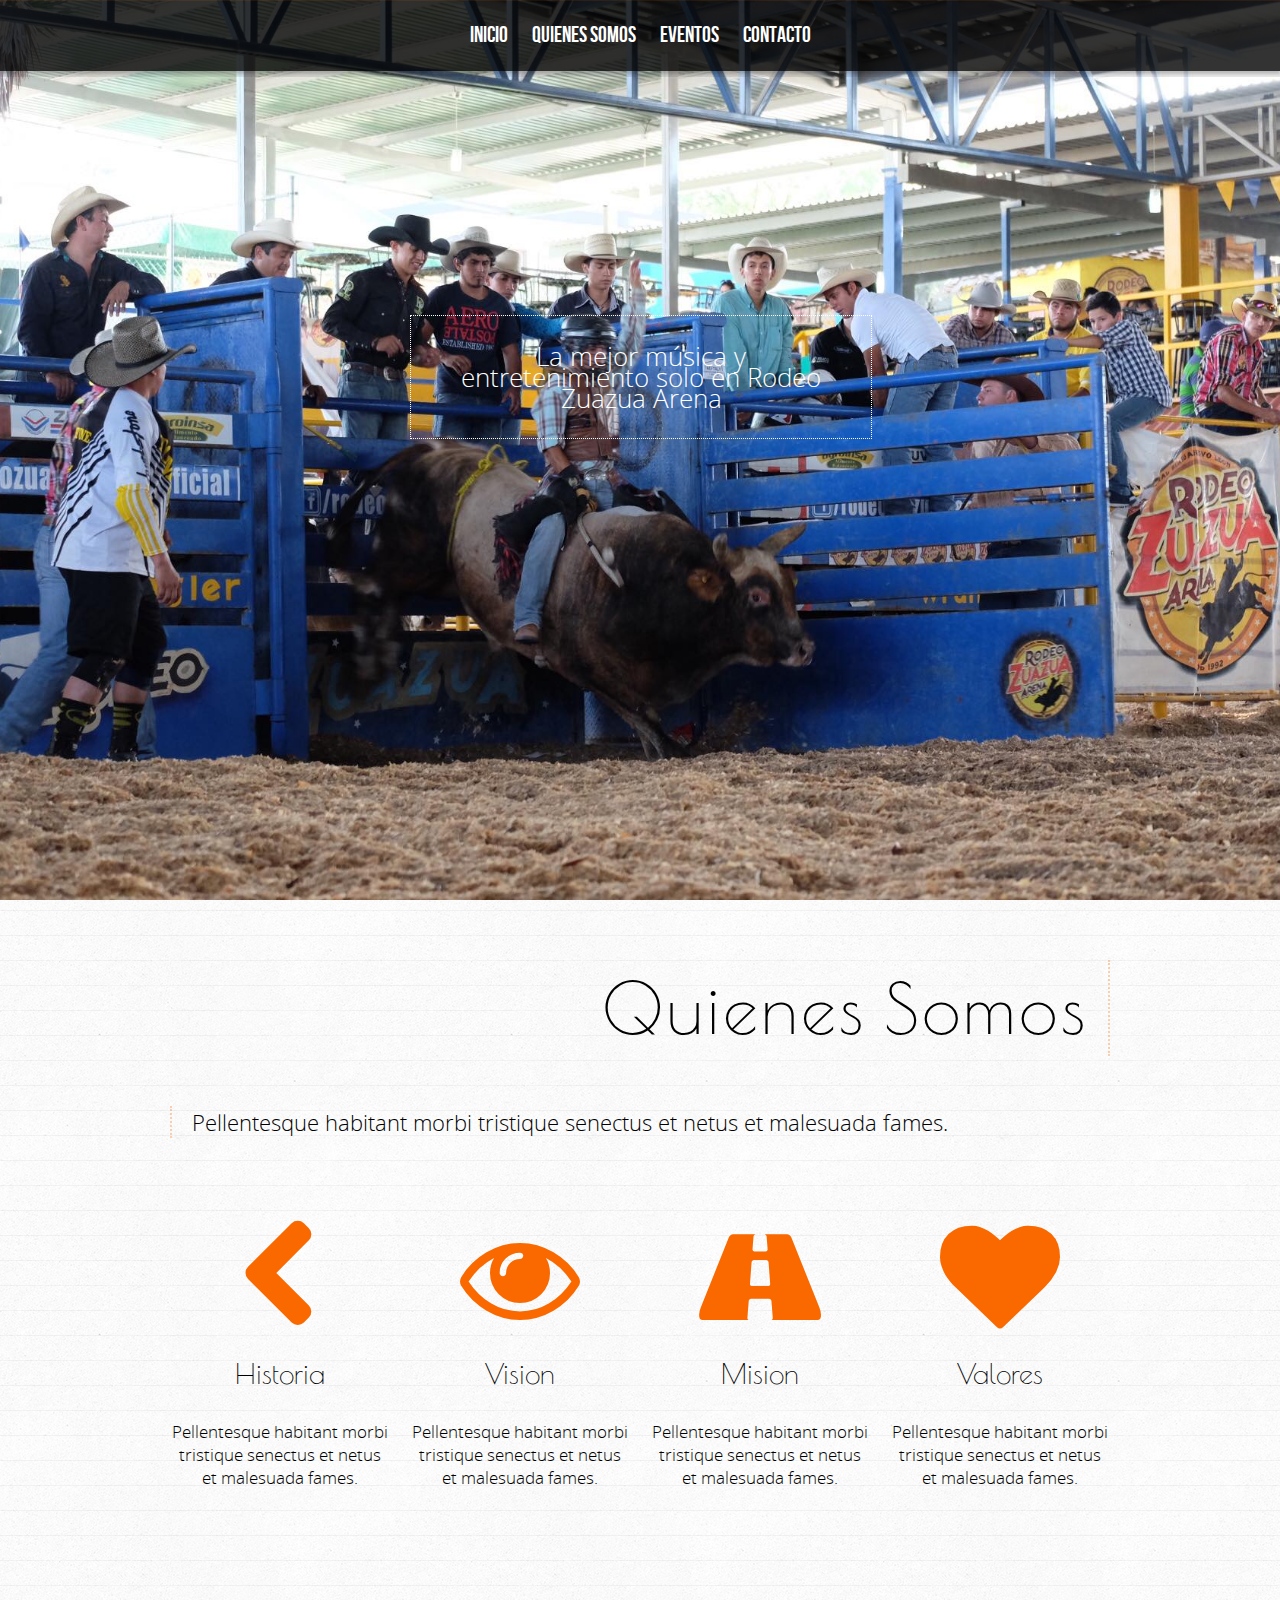
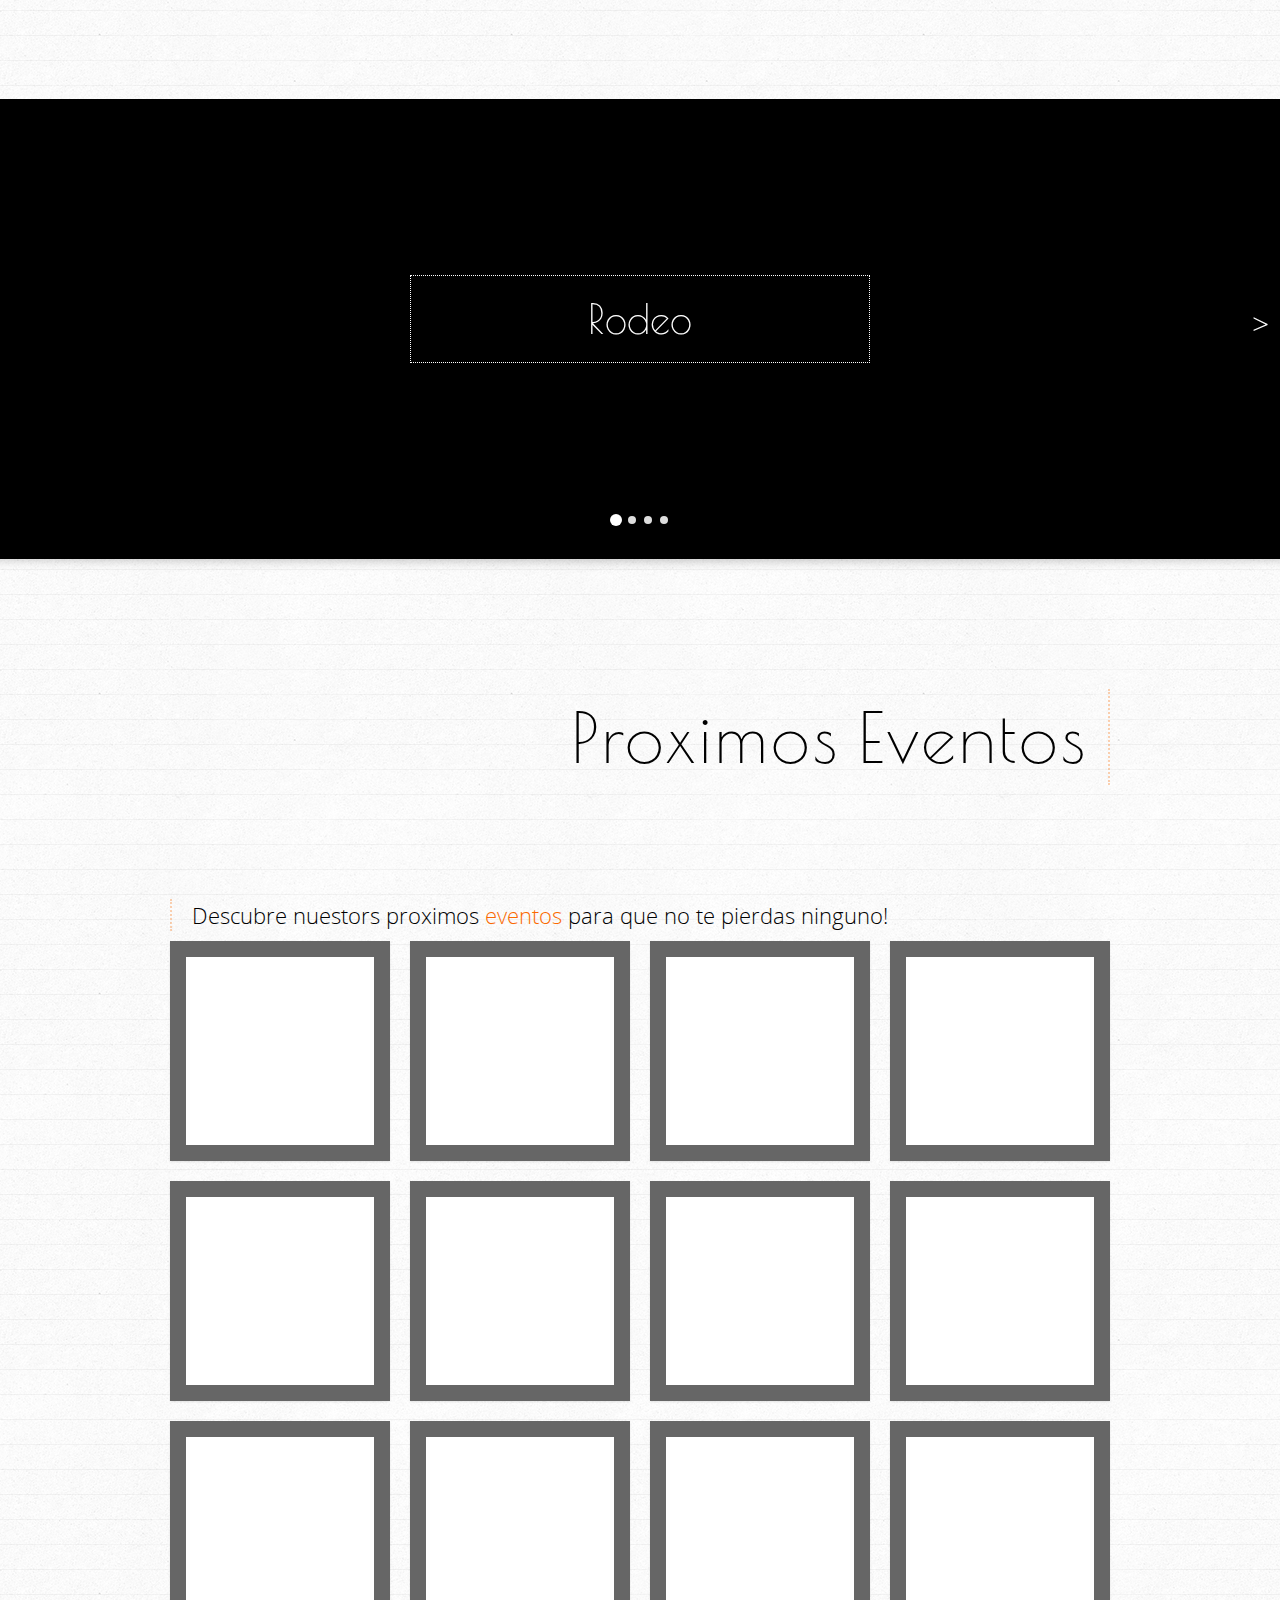
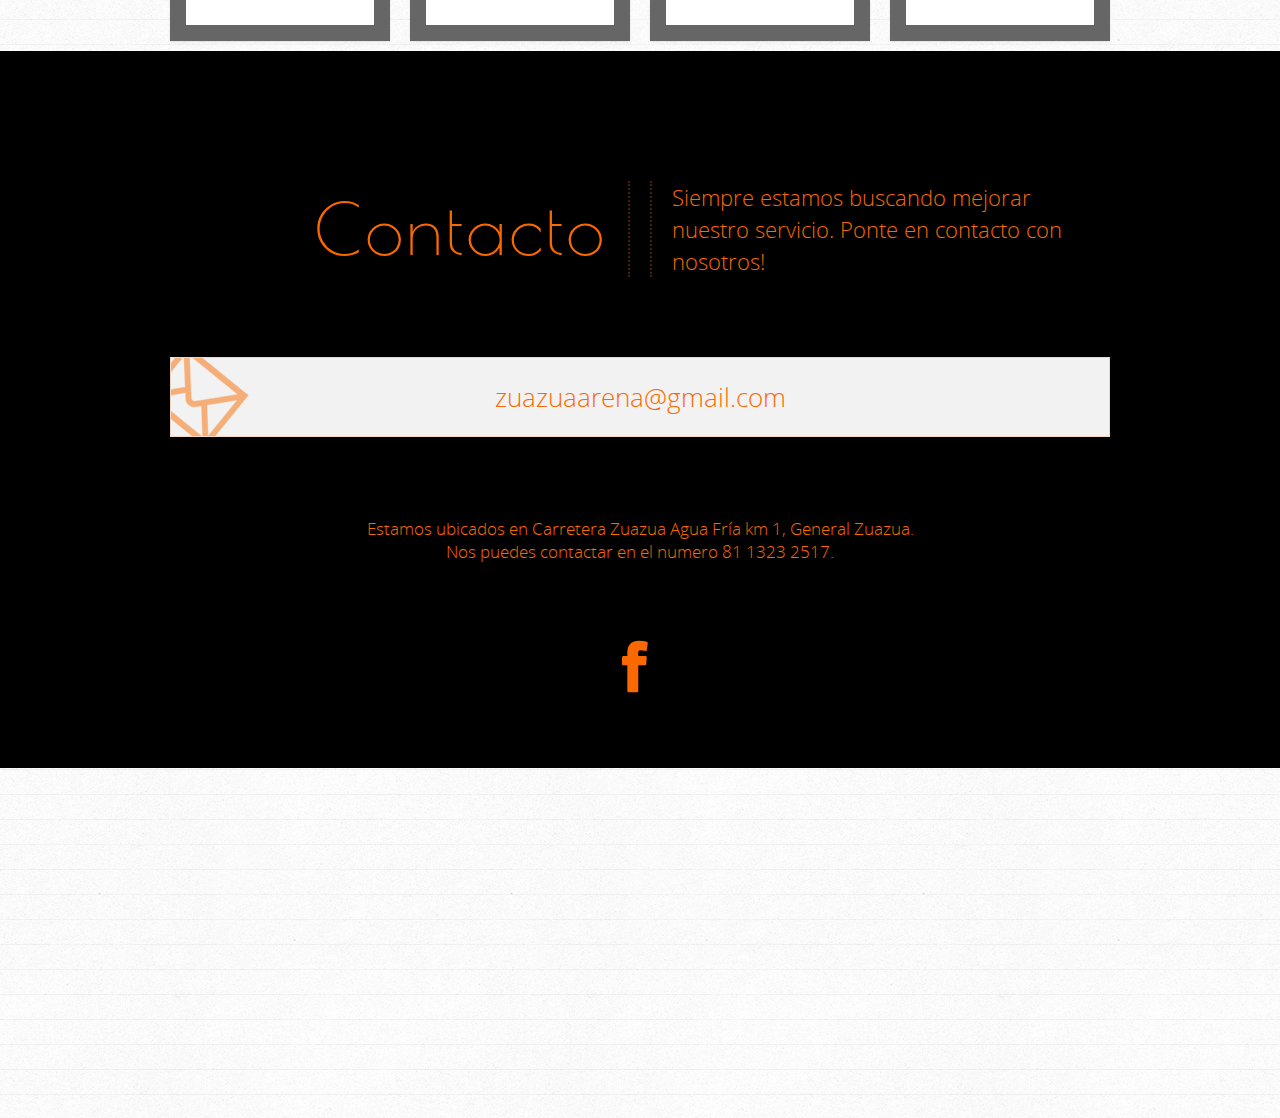
<file: index.html>
<!DOCTYPE html>
<!--[if IE 8]><html class="no-js lt-ie9" lang="en"> <![endif]-->
<!--[if gt IE 8]>
<!--><html class="no-js" lang="en"><!--<![endif]-->
<head>

	<!-- Basic Page Needs
  ================================================== -->
	<meta charset="utf-8">
	<title>Rodeo Zuazua Arena</title>
	<meta name="description" content="">
	<meta name="author" content="">

	<!-- Mobile Specific Metas
  ================================================== -->
	<meta name="viewport" content="width=device-width, initial-scale=1, maximum-scale=1">

	<!-- CSS
  ================================================== -->
	<link rel="stylesheet" href="css/base.css">
	<link rel="stylesheet" href="css/skeleton.css">
	<link rel="stylesheet" href="css/layout.css">

	<!--[if lt IE 9]>
		<script src="http://html5shim.googlecode.com/svn/trunk/html5.js"></script>
	<![endif]-->
		
		
	<!-- Favicons
	================================================== -->
</head>
<body>


	<!-- Primary Page Layout
	================================================== -->
	<div id="home">
		<div class="nav-container">
			<nav>
	            <ul>
	                <li><a href="#home" class="scroll">Inicio</a></li>
	                <li><a href="#about" class="scroll">Quienes Somos</a></li>
	                <li><a href="#works" class="scroll">Eventos</a></li>
	                <li><a href="#contact" class="scroll">Contacto</a></li>
				</ul>
	        </nav>
    	</div>

		<div class="container">
			<!--div class="eight columns">
				<div class="right">
					<ul class="list-social-top">
						<li class="icon-soc-top"><a href="#">&#xf099;</a></li>
						<li class="icon-soc-top"><a href="#">&#xf09a;</a></li>
						<li class="icon-soc-top"><a href="#">&#xf09b;</a></li>
						<li class="icon-soc-top"><a href="#">&#xf0d5;</a></li>
						<li class="icon-soc-top"><a href="#">&#xf0d2;</a></li>
						<li class="icon-soc-top"><a href="#">&#xf0e1;</a></li>
					</ul>	
				</div>
			</div-->	
		</div>	
		<div id="container1">
			<div class="words">
				<p>La mejor música y entretenimiento solo en Rodeo Zuazua Arena</p>
			</div>
		</div>
	</div>
	
	<!------------Quienes Somos------------>

	<div id="about">
		<div class="container padding">
			<div class="sixteen columns">
				<h1>Quienes Somos</h1>
			</div>

			<div class="sixteen columns">
				<h5>Pellentesque habitant morbi tristique senectus et netus et malesuada fames.</h5>
			</div>

			<div id="about-tit">
				<div class="four columns margin margin1">
					<div class="icon-about-wrap"><div class="icon-about">&#xf053;</div></div>
					<a href=""><h3><span>Historia</span></h3></a>
					<p class="margin4">Pellentesque habitant morbi tristique senectus et netus et malesuada fames.</p>		
				</div>

				<div class="four columns margin margin1">
					<div class="icon-about-wrap"><div class="icon-about">&#xf06e;</div></div>	
					<a href=""><h3><span>Vision</span></h3></a>
					<p class="margin4">Pellentesque habitant morbi tristique senectus et netus et malesuada fames.</p>		
				</div>	

				<div class="four columns margin margin1">
					<div class="icon-about-wrap"><div class="icon-about">&#xf018;</div></div>
					<a href=""><h3><span>Mision</span></h3></a>
					<p class="margin4">Pellentesque habitant morbi tristique senectus et netus et malesuada fames.</p>		
				</div>

				<div class="four columns margin margin1">
					<div class="icon-about-wrap"><div class="icon-about">&#xf004;</div></div>
					<a href=""><h3><span>Valores</span></h3></a>
					<p class="margin4">Pellentesque habitant morbi tristique senectus et netus et malesuada fames.</p>		
				</div>	
			</div>
		</div>	
	</div>
	
	<div id="services-top">	
		<div class="mask-up"></div>
				<div id="cbp-fwslider1" class="cbp-fwslider">
					<ul>
						<li><a href="#"><h3>Rodeo</h3></a></li>
						<li><a href="#"><h3>Lazos</h3></a></li>
						<li><a href="#"><h3>Musica en Vivo</h3></a></li>
						<li><a href="#"><h3>Baile</h3></a></li>
					</ul>
				</div>	
		<div class="mask-down"></div>
	</div>

	<div id="works">
		<div class="mask-up"></div>	
			<div class="container">
				<div class="sixteen columns">
					<h1>Proximos Eventos</h1>
				</div>	

				<div class="sixteen columns">
					<h5>Descubre nuestors proximos <span>eventos</span> para que no te pierdas ninguno!</h5>
				</div>
			</div>	

		<div class="container">
		<div id="last-works">		
		</div>	
		<div class="container">	
		<div id="works-list">
				<div class="four columns padding1">
					<div class="work-item work-img-1">
						<div class="work-info">
							<a href="evento.html"><h3>Nombre Dynamico</h3></a>
						</div>
					</div>
				</div>

				<div class="four columns padding1">
					<div class="work-item work-img-2">
						<div class="work-info">
							<a href="evento.html"><h3>Nombre Dynamico</h3></a>
						</div>
					</div>
				</div>

				<div class="four columns padding1">
					<div class="work-item work-img-3">
						<div class="work-info">
							<a href="evento.html"><h3>Nombre Dynamico</h3></a>
						</div>
					</div>
				</div>

				<div class="four columns padding1">
					<div class="work-item work-img-4">
						<div class="work-info">
							<a href="evento.html"><h3>Nombre Dynamico</h3></a>
						</div>
					</div>
				</div>

				<div class="four columns padding1">
					<div class="work-item work-img-5">
						<div class="work-info">
							<a href="evento.html"><h3>Nombre Dynamico</h3></a>
						</div>
					</div>
				</div>

				<div class="four columns padding1">
					<div class="work-item work-img-6">
						<div class="work-info">
							<a href="evento.html"><h3>Nombre Dynamico</h3></a>
						</div>
					</div>
				</div>

				<div class="four columns padding1">
					<div class="work-item work-img-7">
						<div class="work-info">
							<a href="evento.html"><h3>Nombre Dynamico</h3></a>
						</div>
					</div>
				</div>

				<div class="four columns padding1">
					<div class="work-item work-img-8">
						<div class="work-info">
							<a href="evento.html"><h3>Nombre Dynamico</h3></a>
						</div>
					</div>
				</div>

				<div class="four columns padding1">
					<div class="work-item work-img-9">
						<div class="work-info">
							<a href="evento.html"><h3>Nombre Dynamico</h3></a>
						</div>
					</div>
				</div>

				<div class="four columns padding1">
					<div class="work-item work-img-10">
						<div class="work-info">
							<a href="evento.html"><h3>Nombre Dynamico</h3></a>
						</div>
					</div>
				</div>

				<div class="four columns padding1">
					<div class="work-item work-img-11">
						<div class="work-info">
							<a href="evento.html"><h3>Nombre Dynamico</h3></a>
						</div>
					</div>
				</div>

				<div class="four columns padding1">
					<div class="work-item work-img-12">
						<div class="work-info">
							<a href="evento.html"><h3>Nombre Dynamico</h3></a>
						</div>
					</div>
				</div>	
		</div>		
		</div>
	</div>

	<div id="contact">	
	<div class="mask-up"></div>
		<div class="container">
			<div class="eight columns margin1">
				<h1>Contacto</h1>
			</div>	
			<div class="eight columns margin1">
				<h5>Siempre estamos buscando mejorar nuestro servicio. Ponte en contacto con nosotros!</h5>
			</div>
			<div class="sixteen columns margin1">
				<div class="contact-mail">zuazuaarena@gmail.com</div>
			</div>
			<div class="sixteen columns margin3">
				<p>Estamos ubicados en Carretera Zuazua Agua Fría km 1, General Zuazua.</p>
				<p>Nos puedes contactar en el numero 81 1323 2517.</p>
			</div>			
			<div class="sixteen columns">
				<div class="center">
					<ul class="list-social">
						<li class="icon-soc"><a href="https://www.facebook.com/RodeoZuazuaArena/">&#xf09a;</a></li>
					</ul>	
				</div>
			</div>
		</div>
		<div class="mask-down"></div>	
	</div>	
	<div id="map">
		
	</div>

	<!-- JAVASCRIPT
  ================================================== -->
<script type="text/javascript" src="http://maps.google.com/maps/api/js?sensor=true"></script>  
<script type="text/javascript" src="js/jquery-1.8.3.min.js"></script>
<script type="text/javascript" src="js/modernizr-latest.js"></script>
<script type="text/javascript" src="js/jquery.scrollto.js"></script>
<script type="text/javascript" src="js/retina.js"></script>
<script type="text/javascript" src="js/template.js"></script>
<script type="text/javascript" src="js/jquery.sticky.js"></script>
<script type="text/javascript" src="js/jquery.slicebox.js"></script>		
<script type="text/javascript" src="js/gmaps.js"></script>
<script type="text/javascript" src="js/responsiveslides.min.js"></script>
<script type="text/javascript" src="js/jquery.lettering.js"></script>
<script type="text/javascript" src="js/jquery.parallax-1.1.3.js"></script>
<script type="text/javascript" src="js/jquery.cbpFWSlider.min.js"></script>

<script>
/*global $:false */
			$( function() {"use strict";
				/*
				- how to call the plugin:
				$( selector ).cbpFWSlider( [options] );
				- options:
				{
					// default transition speed (ms)
					speed : 500,
					// default transition easing
					easing : 'ease'
				}
				- destroy:
				$( selector ).cbpFWSlider( 'destroy' );
				*/

				$( '#cbp-fwslider' ).cbpFWSlider();

			} );
</script>
<script>
/*global $:false */
			$( function() {"use strict";

				$( '#cbp-fwslider1' ).cbpFWSlider();

			} );
</script>
<script>
/*global $:false */
			$( function() {"use strict";

				$( '#cbp-fwslider2' ).cbpFWSlider();

			} );
</script>
<script>
/*global $:false */
			$( function() {"use strict";

				$( '#cbp-fwslider3' ).cbpFWSlider();

			} );
</script>
<script>
/*global $:false */
			$( function() {"use strict";

				$( '#cbp-fwslider4' ).cbpFWSlider();

			} );
</script>

<script type="text/javascript">
/*global $:false */
	$(function(){"use strict";
		$('#home').css({'height':($(window).height())+'px'});
		$(window).resize(function(){
		$('#home').css({'height':($(window).height())+'px'});
		});
	});
</script>

<script type="text/javascript">
/*global $:false */
$(document).ready(function(){"use strict";
  $("#slider").responsiveSlides({
    auto: true,
    pager: false,
    nav: true,
    speed: 450,
    namespace: "callbacks",
    before: function () {
      $('.events').append("<li>before event fired.</li>");
    },
    after: function () {
      $('.events').append("<li>after event fired.</li>");
    }
  }); 
});
</script>

<script type="text/javascript">
/*global $:false */
$(document).ready(function(){"use strict";
  $("#slider1").responsiveSlides({
    auto: true,
    pager: false,
    nav: true,
    speed: 450,
    namespace: "callbacks",
    before: function () {
      $('.events').append("<li>before event fired.</li>");
    },
    after: function () {
      $('.events').append("<li>after event fired.</li>");
    }
  }); 
});
</script>

<script type="text/javascript">
/*global $:false */
    var map;
    $(document).ready(function(){"use strict";
      map = new GMaps({
        el: '#map',
        lat: 25.875993,
        lng: -100.125555
      });
    });
</script>

<script type="text/javascript">
/*global $:false */
			$(function() {"use strict";
				
				var Page = (function() {

					var $navArrows = $( '#nav-arrows' ).hide(),
						$shadow = $( '#shadow' ).hide(),
						slicebox = $( '#sb-slider' ).slicebox( {
							onReady : function() {

								$navArrows.show();
								$shadow.show();

							},
							orientation : 'r',
							cuboidsRandom : true,
							disperseFactor : 30
						} ),
						
						init = function() {

							initEvents();
							
						},
						initEvents = function() {

							// add navigation events
							$navArrows.children( ':first' ).on( 'click', function() {

								slicebox.next();
								return false;

							} );

							$navArrows.children( ':last' ).on( 'click', function() {
								
								slicebox.previous();
								return false;

							} );

						};

						return { init : init };

				})();

				Page.init();

			});
</script>
  <script>
  /*global $:false */
    $(window).load(function(){"use strict";
      $(".nav-container").sticky({topSpacing:0});
    });
	
  </script>

<script type="text/javascript">
/*global $:false */
$(document).ready(function(){"use strict";
	$(".scroll").click(function(event){

		event.preventDefault();

		var full_url = this.href;
		var parts = full_url.split("#");
		var trgt = parts[1];
		var target_offset = $("#"+trgt).offset();
		var target_top = target_offset.top;

		$('html, body').animate({scrollTop:target_top}, 1200);
	});
});
</script>
<!-- End Document
================================================== -->
</body>
</html>
</file>
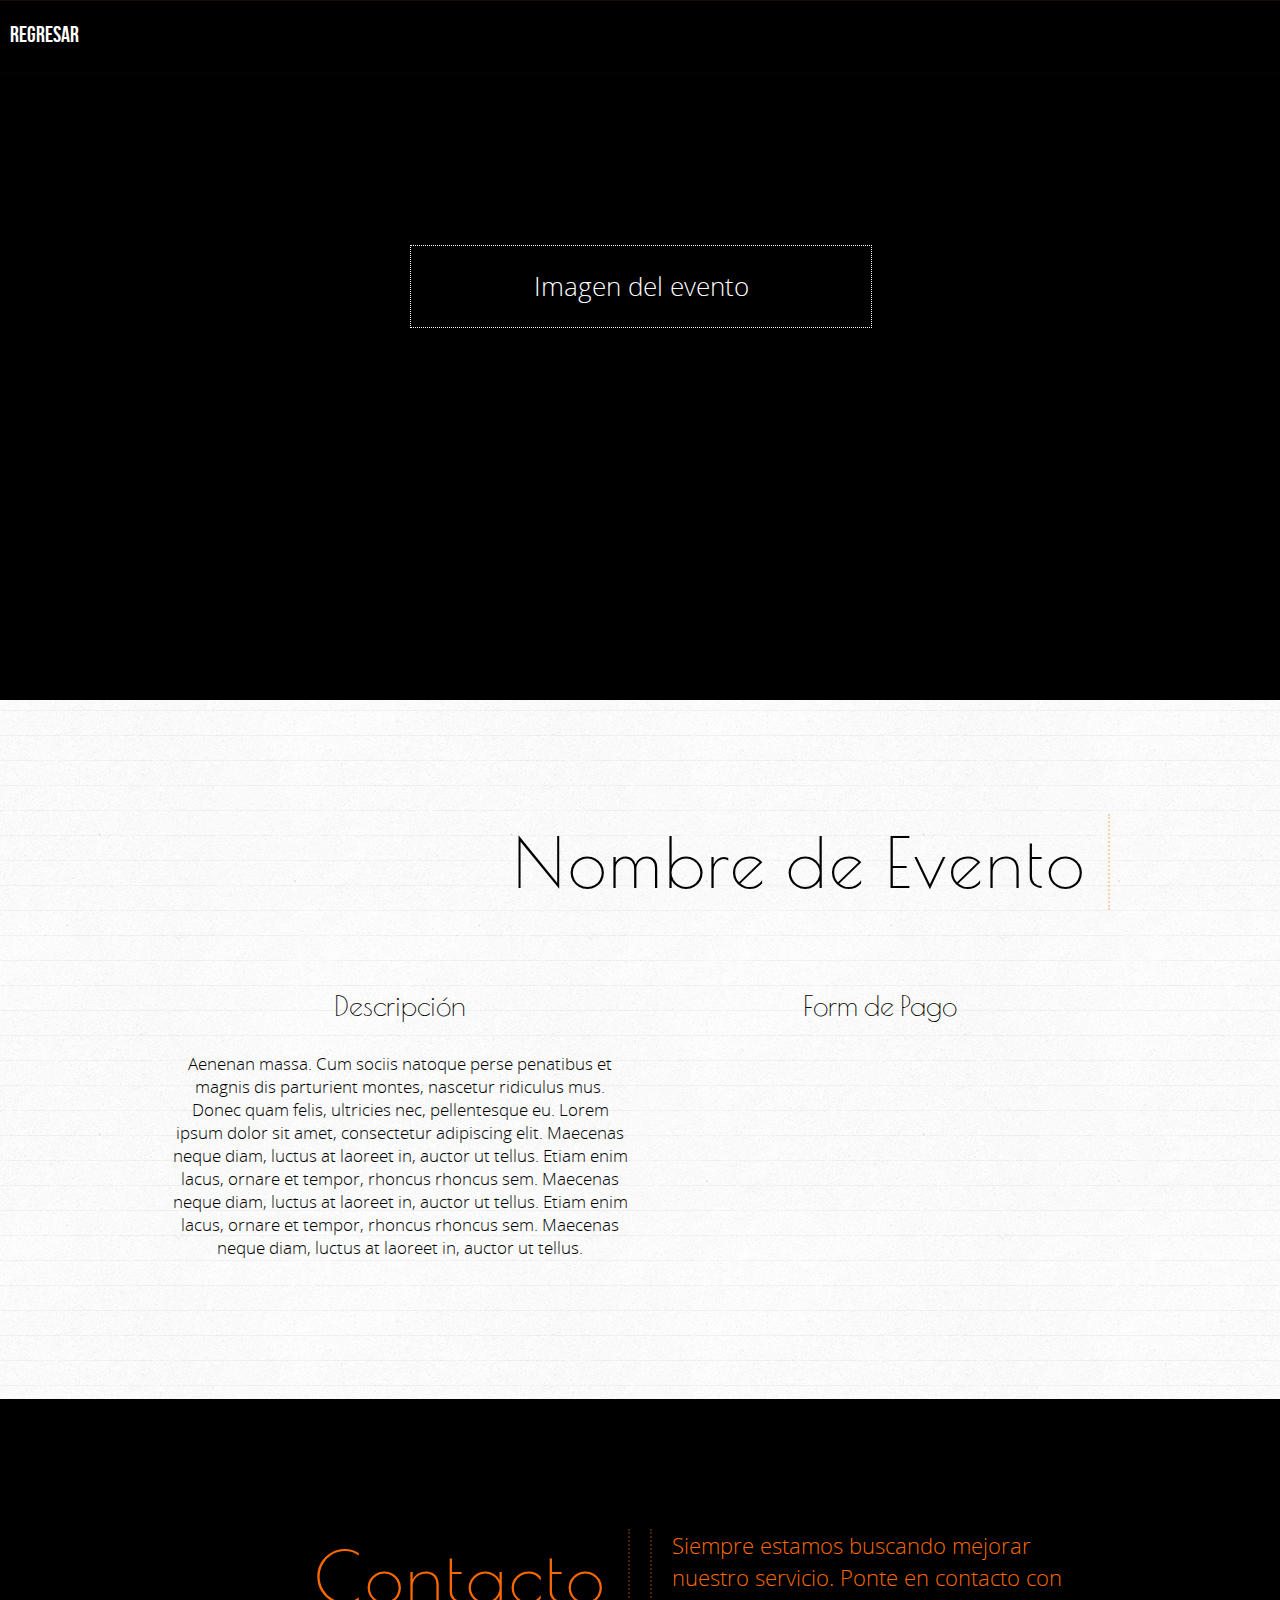
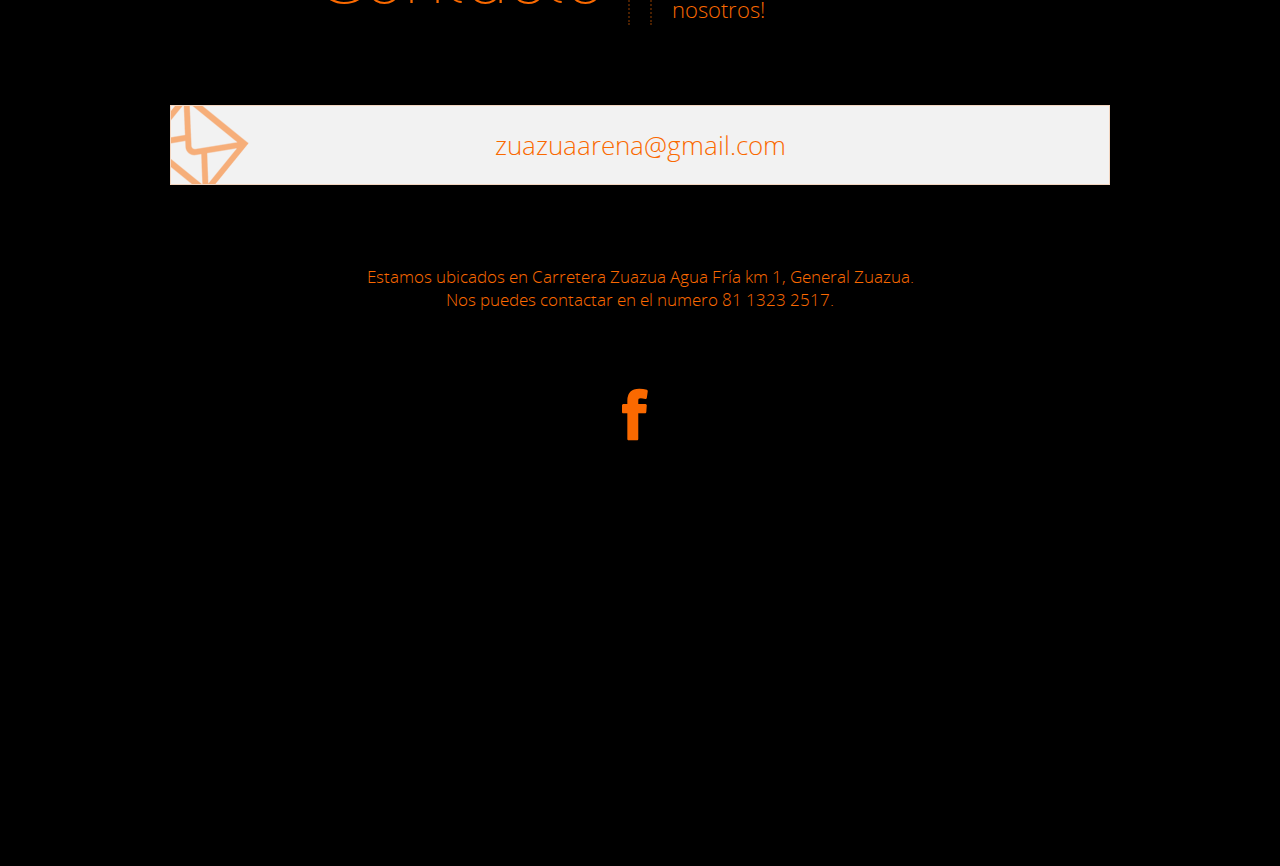
<file: evento.html>
<!DOCTYPE html>
<!--[if IE 8]><html class="no-js lt-ie9" lang="en"> <![endif]-->
<!--[if gt IE 8]>
<!--><html class="no-js" lang="en"><!--<![endif]-->
<head>

	<!-- Basic Page Needs
  ================================================== -->
	<meta charset="utf-8">
	<title>Rodeo Zuazua Arena</title>
	<meta name="description" content="">
	<meta name="author" content="">

	<!-- Mobile Specific Metas
  ================================================== -->
	<meta name="viewport" content="width=device-width, initial-scale=1, maximum-scale=1">

	<!-- CSS
  ================================================== -->
	<link rel="stylesheet" href="css/base.css">
	<link rel="stylesheet" href="css/skeleton.css">
	<link rel="stylesheet" href="css/layout.css">

	<!--[if lt IE 9]>
		<script src="http://html5shim.googlecode.com/svn/trunk/html5.js"></script>
	<![endif]-->
		
		
	<!-- Favicons
	================================================== -->
</head>
<body>


	<!-- Primary Page Layout
	================================================== -->
	<div id="evento">
		<div class="nav-container nav-container-evento">
			<nav>
	            <ul>
	                <li><a href="index.html">Regresar</a></li>
	        </nav>
    	</div>

		<div class="container">
			<!--div class="eight columns">
				<div class="right">
					<ul class="list-social-top">
						<li class="icon-soc-top"><a href="#">&#xf099;</a></li>
						<li class="icon-soc-top"><a href="#">&#xf09a;</a></li>
						<li class="icon-soc-top"><a href="#">&#xf09b;</a></li>
						<li class="icon-soc-top"><a href="#">&#xf0d5;</a></li>
						<li class="icon-soc-top"><a href="#">&#xf0d2;</a></li>
						<li class="icon-soc-top"><a href="#">&#xf0e1;</a></li>
					</ul>	
				</div>
			</div-->	
		</div>	
		<div id="container1">
			<div class="words">
				<p id="descripcionEvento">Imagen del evento</p>
			</div>
		</div>
	</div>
	
	<!---------------------------------------------------------------------------------------------------------------------------------->

	<div id="team">
		<div class="container">	
			<div class="sixteen columns">
				<h1 id="eventoNombre">Nombre de Evento</h1>
			</div>	
				
			<div class="eight columns margin">
				<h3>Descripción</h3>
				<p id="eventoDes">Aenenan massa. Cum sociis natoque perse penatibus et magnis dis parturient montes, nascetur ridiculus mus. Donec quam felis, ultricies nec, pellentesque eu. Lorem ipsum dolor sit amet, consectetur adipiscing elit. Maecenas neque diam, luctus at laoreet in, auctor ut tellus. Etiam enim lacus, ornare et tempor, rhoncus rhoncus sem. Maecenas neque diam, luctus at laoreet in, auctor ut tellus. Etiam enim lacus, ornare et tempor, rhoncus rhoncus sem. Maecenas neque diam, luctus at laoreet in, auctor ut tellus.</p>
			</div>
			<div class="eight columns pro-bar-wrap">
				<h3>Form de Pago</h3>
			</div>											
		</div>		
	</div>

	<div id="contact">	
	<div class="mask-up"></div>
		<div class="container">
			<div class="eight columns margin1">
				<h1>Contacto</h1>
			</div>	
			<div class="eight columns margin1">
				<h5>Siempre estamos buscando mejorar nuestro servicio. Ponte en contacto con nosotros!</h5>
			</div>
			<div class="sixteen columns margin1">
				<div class="contact-mail">zuazuaarena@gmail.com</div>
			</div>
			<div class="sixteen columns margin3">
				<p>Estamos ubicados en Carretera Zuazua Agua Fría km 1, General Zuazua.</p>
				<p>Nos puedes contactar en el numero 81 1323 2517.</p>
			</div>			
			<div class="sixteen columns">
				<div class="center">
					<ul class="list-social">
						<li class="icon-soc"><a href="https://www.facebook.com/RodeoZuazuaArena/">&#xf09a;</a></li>
					</ul>	
				</div>
			</div>
		</div>
		<div class="mask-down"></div>	
	</div>	
	<div id="map">
		
	</div>

	<!-- JAVASCRIPT
  ================================================== -->
<script type="text/javascript" src="http://maps.google.com/maps/api/js?sensor=true"></script>  
<script type="text/javascript" src="js/jquery-1.8.3.min.js"></script>
<script type="text/javascript" src="js/modernizr-latest.js"></script>
<script type="text/javascript" src="js/jquery.scrollto.js"></script>
<script type="text/javascript" src="js/retina.js"></script>
<script type="text/javascript" src="js/template.js"></script>
<script type="text/javascript" src="js/jquery.sticky.js"></script>
<script type="text/javascript" src="js/jquery.slicebox.js"></script>		
<script type="text/javascript" src="js/gmaps.js"></script>
<script type="text/javascript" src="js/responsiveslides.min.js"></script>
<script type="text/javascript" src="js/jquery.lettering.js"></script>
<script type="text/javascript" src="js/jquery.parallax-1.1.3.js"></script>
<script type="text/javascript" src="js/jquery.cbpFWSlider.min.js"></script>

<script>
/*global $:false */
			$( function() {"use strict";
				/*
				- how to call the plugin:
				$( selector ).cbpFWSlider( [options] );
				- options:
				{
					// default transition speed (ms)
					speed : 500,
					// default transition easing
					easing : 'ease'
				}
				- destroy:
				$( selector ).cbpFWSlider( 'destroy' );
				*/

				$( '#cbp-fwslider' ).cbpFWSlider();

			} );
</script>
<script>
/*global $:false */
			$( function() {"use strict";

				$( '#cbp-fwslider1' ).cbpFWSlider();

			} );
</script>
<script>
/*global $:false */
			$( function() {"use strict";

				$( '#cbp-fwslider2' ).cbpFWSlider();

			} );
</script>
<script>
/*global $:false */
			$( function() {"use strict";

				$( '#cbp-fwslider3' ).cbpFWSlider();

			} );
</script>
<script>
/*global $:false */
			$( function() {"use strict";

				$( '#cbp-fwslider4' ).cbpFWSlider();

			} );
</script>

<script type="text/javascript">
/*global $:false */
	$(function(){"use strict";
		$('#home').css({'height':($(window).height())+'px'});
		$(window).resize(function(){
		$('#home').css({'height':($(window).height())+'px'});
		});
	});
</script>

<script type="text/javascript">
/*global $:false */
$(document).ready(function(){"use strict";
  $("#slider").responsiveSlides({
    auto: true,
    pager: false,
    nav: true,
    speed: 450,
    namespace: "callbacks",
    before: function () {
      $('.events').append("<li>before event fired.</li>");
    },
    after: function () {
      $('.events').append("<li>after event fired.</li>");
    }
  }); 
});
</script>

<script type="text/javascript">
/*global $:false */
$(document).ready(function(){"use strict";
  $("#slider1").responsiveSlides({
    auto: true,
    pager: false,
    nav: true,
    speed: 450,
    namespace: "callbacks",
    before: function () {
      $('.events').append("<li>before event fired.</li>");
    },
    after: function () {
      $('.events').append("<li>after event fired.</li>");
    }
  }); 
});
</script>

<script type="text/javascript">
/*global $:false */
    var map;
    $(document).ready(function(){"use strict";
      map = new GMaps({
        el: '#map',
        lat: 25.875993,
        lng: -100.125555
      });
    });
</script>

<script type="text/javascript">
/*global $:false */
			$(function() {"use strict";
				
				var Page = (function() {

					var $navArrows = $( '#nav-arrows' ).hide(),
						$shadow = $( '#shadow' ).hide(),
						slicebox = $( '#sb-slider' ).slicebox( {
							onReady : function() {

								$navArrows.show();
								$shadow.show();

							},
							orientation : 'r',
							cuboidsRandom : true,
							disperseFactor : 30
						} ),
						
						init = function() {

							initEvents();
							
						},
						initEvents = function() {

							// add navigation events
							$navArrows.children( ':first' ).on( 'click', function() {

								slicebox.next();
								return false;

							} );

							$navArrows.children( ':last' ).on( 'click', function() {
								
								slicebox.previous();
								return false;

							} );

						};

						return { init : init };

				})();

				Page.init();

			});
</script>
  <script>
  /*global $:false */
    $(window).load(function(){"use strict";
      $(".nav-container").sticky({topSpacing:0});
    });
	
  </script>

<script type="text/javascript">
/*global $:false */
$(document).ready(function(){"use strict";
	$(".scroll").click(function(event){

		event.preventDefault();

		var full_url = this.href;
		var parts = full_url.split("#");
		var trgt = parts[1];
		var target_offset = $("#"+trgt).offset();
		var target_top = target_offset.top;

		$('html, body').animate({scrollTop:target_top}, 1200);
	});
});
</script>
<!-- End Document
================================================== -->
</body>
</html>
</file>
<file: css/skeleton.css>
/*
* Skeleton V1.2
* Copyright 2011, Dave Gamache
* www.getskeleton.com
* Free to use under the MIT license.
* http://www.opensource.org/licenses/mit-license.php
* 6/20/2012
*/


/* Table of Contents
==================================================
    #Base 960 Grid
    #Tablet (Portrait)
    #Mobile (Portrait)
    #Mobile (Landscape)
    #Clearing */



/* #Base 960 Grid
================================================== */

    .container                                  { position: relative; width: 960px; margin: 0 auto; padding: 0; }
    .container .column,
    .container .columns                         { float: left; display: inline; margin-left: 10px; margin-right: 10px; }
    .row                                        { margin-bottom: 20px; }

    /* Nested Column Classes */
    .column.alpha, .columns.alpha               { margin-left: 0; }
    .column.omega, .columns.omega               { margin-right: 0; }

    /* Base Grid */
    .container .one.column,
    .container .one.columns                     { width: 40px;  }
    .container .two.columns                     { width: 100px; }
    .container .three.columns                   { width: 160px; }
    .container .four.columns                    { width: 220px; }
    .container .five.columns                    { width: 280px; }
    .container .six.columns                     { width: 340px; }
    .container .seven.columns                   { width: 400px; }
    .container .eight.columns                   { width: 460px; }
    .container .nine.columns                    { width: 520px; }
    .container .ten.columns                     { width: 580px; }
    .container .eleven.columns                  { width: 640px; }
    .container .twelve.columns                  { width: 700px; }
    .container .thirteen.columns                { width: 760px; }
    .container .fourteen.columns                { width: 820px; }
    .container .fifteen.columns                 { width: 880px; }
    .container .sixteen.columns                 { width: 940px; }

    .container .one-third.column                { width: 300px; }
    .container .two-thirds.column               { width: 620px; }

    /* Offsets */
    .container .offset-by-one                   { padding-left: 60px;  }
    .container .offset-by-two                   { padding-left: 120px; }
    .container .offset-by-three                 { padding-left: 180px; }
    .container .offset-by-four                  { padding-left: 240px; }
    .container .offset-by-five                  { padding-left: 300px; }
    .container .offset-by-six                   { padding-left: 360px; }
    .container .offset-by-seven                 { padding-left: 420px; }
    .container .offset-by-eight                 { padding-left: 480px; }
    .container .offset-by-nine                  { padding-left: 540px; }
    .container .offset-by-ten                   { padding-left: 600px; }
    .container .offset-by-eleven                { padding-left: 660px; }
    .container .offset-by-twelve                { padding-left: 720px; }
    .container .offset-by-thirteen              { padding-left: 780px; }
    .container .offset-by-fourteen              { padding-left: 840px; }
    .container .offset-by-fifteen               { padding-left: 900px; }



/* #Tablet (Portrait)
================================================== */

    /* Note: Design for a width of 768px */

    @media only screen and (min-width: 768px) and (max-width: 959px) {
        .container                                  { width: 768px; }
        .container .column,
        .container .columns                         { margin-left: 10px; margin-right: 10px; }
        .column.alpha, .columns.alpha               { margin-left: 0; margin-right: 10px; }
        .column.omega, .columns.omega               { margin-right: 0; margin-left: 10px; }
        .alpha.omega                                { margin-left: 0; margin-right: 0; }

        .container .one.column,
        .container .one.columns                     { width: 28px; }
        .container .two.columns                     { width: 76px; }
        .container .three.columns                   { width: 124px; }
        .container .four.columns                    { width: 172px; }
        .container .five.columns                    { width: 220px; }
        .container .six.columns                     { width: 268px; }
        .container .seven.columns                   { width: 316px; }
        .container .eight.columns                   { width: 364px; }
        .container .nine.columns                    { width: 412px; }
        .container .ten.columns                     { width: 460px; }
        .container .eleven.columns                  { width: 508px; }
        .container .twelve.columns                  { width: 556px; }
        .container .thirteen.columns                { width: 604px; }
        .container .fourteen.columns                { width: 652px; }
        .container .fifteen.columns                 { width: 700px; }
        .container .sixteen.columns                 { width: 748px; }

        .container .one-third.column                { width: 236px; }
        .container .two-thirds.column               { width: 492px; }

        /* Offsets */
        .container .offset-by-one                   { padding-left: 48px; }
        .container .offset-by-two                   { padding-left: 96px; }
        .container .offset-by-three                 { padding-left: 144px; }
        .container .offset-by-four                  { padding-left: 192px; }
        .container .offset-by-five                  { padding-left: 240px; }
        .container .offset-by-six                   { padding-left: 288px; }
        .container .offset-by-seven                 { padding-left: 336px; }
        .container .offset-by-eight                 { padding-left: 384px; }
        .container .offset-by-nine                  { padding-left: 432px; }
        .container .offset-by-ten                   { padding-left: 480px; }
        .container .offset-by-eleven                { padding-left: 528px; }
        .container .offset-by-twelve                { padding-left: 576px; }
        .container .offset-by-thirteen              { padding-left: 624px; }
        .container .offset-by-fourteen              { padding-left: 672px; }
        .container .offset-by-fifteen               { padding-left: 720px; }
    }


/*  #Mobile (Portrait)
================================================== */


    @media only screen and (min-width: 480px) and (max-width: 767px) {
        .container { width: 420px; }
        .container .columns,
        .container .column {  margin-left: 0; margin-right: 0; }

        .container .one.column,
        .container .one.columns,
        .container .two.columns,
        .container .three.columns,
        .container .four.columns,
        .container .five.columns,
        .container .six.columns,
        .container .seven.columns,
        .container .eight.columns,
        .container .nine.columns,
        .container .ten.columns,
        .container .eleven.columns,
        .container .twelve.columns,
        .container .thirteen.columns,
        .container .fourteen.columns,
        .container .fifteen.columns,
        .container .sixteen.columns,
        .container .one-third.column,
        .container .two-thirds.column  { width: 420px; }

        /* Offsets */
        .container .offset-by-one,
        .container .offset-by-two,
        .container .offset-by-three,
        .container .offset-by-four,
        .container .offset-by-five,
        .container .offset-by-six,
        .container .offset-by-seven,
        .container .offset-by-eight,
        .container .offset-by-nine,
        .container .offset-by-ten,
        .container .offset-by-eleven,
        .container .offset-by-twelve,
        .container .offset-by-thirteen,
        .container .offset-by-fourteen,
        .container .offset-by-fifteen { padding-left: 0; }

    }


/* #Mobile (Landscape)
================================================== */

    /* Note: Design for a width of 320px */

    @media only screen and (max-width: 319px) {
        .container { width: 220px; }
        .container .columns,
        .container .column { margin-left: 0; margin-right: 0; }

        .container .one.column,
        .container .one.columns,
        .container .two.columns,
        .container .three.columns,
        .container .four.columns,
        .container .five.columns,
        .container .six.columns,
        .container .seven.columns,
        .container .eight.columns,
        .container .nine.columns,
        .container .ten.columns,
        .container .eleven.columns,
        .container .twelve.columns,
        .container .thirteen.columns,
        .container .fourteen.columns,
        .container .fifteen.columns,
        .container .sixteen.columns,
        .container .one-third.column,
        .container .two-thirds.column { width: 220px; }
    }

/* #Mobile 
================================================== */


    @media only screen and (min-width: 320px) and (max-width: 479px) {
        .container { width: 300px; }
        .container .columns,
        .container .column {  margin-left: 0; margin-right: 0;  }

        .container .one.column,
        .container .one.columns,
        .container .two.columns,
        .container .three.columns,
        .container .four.columns,
        .container .five.columns,
        .container .six.columns,
        .container .seven.columns,
        .container .eight.columns,
        .container .nine.columns,
        .container .ten.columns,
        .container .eleven.columns,
        .container .twelve.columns,
        .container .thirteen.columns,
        .container .fourteen.columns,
        .container .fifteen.columns,
        .container .sixteen.columns,
        .container .one-third.column,
        .container .two-thirds.column { width: 300px; }
    }


/* #Clearing
================================================== */

    /* Self Clearing Goodness */
    .container:after { content: "\0020"; display: block; height: 0; clear: both; visibility: hidden; }

    /* Use clearfix class on parent to clear nested columns,
    or wrap each row of columns in a <div class="row"> */
    .clearfix:before,
    .clearfix:after,
    .row:before,
    .row:after {
      content: '\0020';
      display: block;
      overflow: hidden;
      visibility: hidden;
      width: 0;
      height: 0; }
    .row:after,
    .clearfix:after {
      clear: both; }
    .row,
    .clearfix {
      zoom: 1; }

    /* You can also use a <br class="clear" /> to clear columns */
    .clear {
      clear: both;
      display: block;
      overflow: hidden;
      visibility: hidden;
      width: 0;
      height: 0;
    }
</file>
<file: css/layout.css>
@import url(http://fonts.googleapis.com/css?family=Poiret+One);

/* #PAGE STYLES */

/* #PARALLAX */

#team-top{
	position: relative;
	background: url(../images/parallax/1.jpg) no-repeat top center; 
	width:100%;	
}
#team-top h3{
	color:#fff;
	font-size: 40px; 
	line-height: 46px;
	border:1px dotted #fff;
	padding-top:20px;
	padding-bottom:20px;
}
#team-top h3:hover{
	color:#FA6900;
}
#services-top{
	position: relative;
	background-color: black; /*: url(../images/carrete.jpg) no-repeat top center; */
	width:100%;	
}
#services-top h3{
	color:#fff;
	font-size: 40px; 
	line-height: 46px;
	border:1px dotted #fff;
	padding-top:20px;
	padding-bottom:20px;
}
#services-top h3:hover{
	color:#FA6900;
}
#works-top{
	position: relative;
	background: url(../images/parallax/3.jpg) no-repeat top center; 
	width:100%;	
}
#works-top h3{
	color:#fff;
	font-size: 40px; 
	line-height: 46px;
	border:1px dotted #fff;
	padding-top:20px;
	padding-bottom:20px;
}
#works-top h3:hover{
	color:#FA6900;
}
#blog-top{
	position: relative;
	background: url(../images/parallax/4.jpg) no-repeat top center; 
	width:100%;	
}
#blog-top h3{
	color:#fff;
	font-size: 40px; 
	line-height: 46px;
	border:1px dotted #fff;
	padding-top:20px;
	padding-bottom:20px;
}
#blog-top h3:hover{
	color:#FA6900;
}
#contact-top{
	position: relative;
	background: url(../images/parallax/5.jpg) no-repeat top center; 
	width:100%;	
}
#contact-top h3{
	color:#fff;
	font-size: 40px; 
	line-height: 46px;
	border:1px dotted #fff;
	padding-top:20px;
	padding-bottom:20px;
}
#contact-top h3:hover{
	color:#FA6900;
}




.cbp-fwslider {
	position: relative;
	margin: 0 0 10px;
	overflow: hidden;
	padding: 160px 0 170px;
	
}

.cbp-fwslider ul {
	margin: 0;
	padding: 0;
	white-space: nowrap;
	list-style-type: none;
}

.cbp-fwslider ul li {
	-webkit-transform: translateZ(0);
	-moz-transform: translateZ(0);
	transform: translateZ(0);
	float: left;
	display: block;
	margin: 0;
	padding: 0;
}

.cbp-fwslider ul li > a,
.cbp-fwslider ul li > div {
	display: block;
	text-align: center;
	margin: 0 auto;
	outline: none;
	max-width:460px;
}

.cbp-fwslider ul li > a img {
	border: none;
	display: block;
	margin: 0 auto;
	max-width: 75%;
}
.cbp-fwslider nav span {
	position: absolute;
	top: 50%;
	width: 40px;
	height: 60px;
	background: rgba(0,0,0,.3);
	color: #fff;
	font-size: 30px;
	text-align: center;
	margin-top: -30px;
	line-height: 60px;
	cursor: pointer;
	font-weight: normal;
}

.cbp-fwslider nav span:hover {
	background:  rgba(0,0,0,.6);
}

.cbp-fwslider nav span.cbp-fwnext {
	right: 0px;
}

.cbp-fwslider nav span.cbp-fwprev {
	left: 0px;
}

.cbp-fwdots {
	position: absolute;
	bottom: 0px;
	white-space: nowrap;
	text-align: center;
	width: 100%;
}

.cbp-fwdots span {
	display: inline-block;
	width: 8px;
	height: 8px;
	background: #ddd;
	margin: 4px;
	border-radius: 50%;
	cursor: pointer;
}

.cbp-fwdots span:hover {
	background: #999;
}

.cbp-fwdots span.cbp-fwcurrent {
	background: #fff;
	box-shadow: 0 0 0 2px #fff;
	-webkit-transition: box-shadow 0.2s ease-in-out;
	-moz-transition: box-shadow 0.2s ease-in-out;
	transition: box-shadow 0.2s ease-in-out;
}


.mask-up{
	position:apsolute;
	top:0;
	width:100%;
	height:16px;
	background:url(../images/mask_up.png) no-repeat center top;
}
.mask-down{
	position:apsolute;
	bottom:0;
	width:100%;
	height:16px;
	background:url(../images/mask_down.png) no-repeat center bottom;
}
.padding{
	padding-top:10px;
}
.padding1{
	padding-top:10px;
	padding-bottom:10px;
}
.padding2{
	padding-bottom:80px;
}
.margin{
	margin-top:80px;
}
.margin1{
	margin-bottom:80px;
}
.margin2{
	margin-top:10px;
	margin-bottom:10px;
}
.margin3{
	margin-bottom:30px;
}
.margin4{
	margin-top:20px;
}
.icon{
	font-family: 'FontAwesome';
	padding-left:20px;
	padding-right:20px;
	position: apsolute;
	top:0;
	font-size: 100px;
	line-height: 10px;
	color: #FA6900;
	text-shadow: 
		inset 0 0 0 0 rgba(200,95,66, 0.4),
		inset 0 0 0 16px rgba(0,0,0,0.6),
		0 1px 2px rgba(0,0,0,0.1);
		
}


.relative{
	position: relative;
}
.nav-container {
    background:rgba(0,0,0,.8);
	border-top:1px solid rgba(250,105,0,.1);
	-webkit-box-shadow: 
        0px 3px 3px 0px rgba(0,0,0,0.2), 
        0px 3px 0px 3px rgba(28,34,36,0.1);
	-moz-box-shadow: 
        0px 3px 3px 0px rgba(0,0,0,0.2), 
        0px 3px 0px 3px rgba(28,34,36,0.1);
	box-shadow: 
        0px 3px 3px 0px rgba(0,0,0,0.2), 
        0px 3px 0px 3px rgba(28,34,36,0.1);
    width:100%;
    height:70px; 
	position: relative;
	z-index:2000;
    text-align: center;	
}

.nav-container nav {
	z-index: 2000;
	width: 100%;
	position: relative;
    height:70px;
    text-align: center;	    	
}

.nav-container nav ul {
    text-align: center;	
}

.nav-container-evento nav ul{
	text-align: left;
}

.nav-container nav li {
    text-transform:uppercase;
	display: inline;
	list-style: none;    
}

.nav-container nav li a {
	font-family: 'BebasNeueRegular';
	margin-top:20px;
	text-decoration: none;
	font-size: 22px;
	line-height:30px;
	font-weight: 400;
	display: inline-block;
	margin-right:10px;
	margin-left:10px;
    text-align: center;	
}

.nav-container nav li a:hover{
	color: #FA6900;
	text-decoration: none;
}

   .nav-container nav select {
      display: none;
    }
    
    @media (max-width: 540px) {
     .nav-container nav ul     { display: none; background:#444;}
     .nav-container nav select { display: inline-block;float:right; margin-right:10px;margin-top:15px;width:100px;height:40px;	background:#444; }
	}


/* #Home */

#home{ 
	background: url(../images/inicio.jpg) no-repeat center center; 
	-webkit-background-size: cover;
	-moz-background-size: cover;
	-o-background-size: cover;
	background-size: cover;
    position:relative;
	margin:0 auto;
	min-height:700px;
}

#evento{
	-webkit-background-size: cover;
	-moz-background-size: cover;
	-o-background-size: cover;
	background-size: cover;
    position:relative;
	margin:0 auto;
	min-height:700px;
}

#logo-top{
	padding-top:30px;
}
.logo{
	background:url('../images/logo.png');
	display:block;
	width:160px;
	height:110px;
	-webkit-transition : all 0.6s ease-out;
	-moz-transition : all 0.6s ease-out;
	-o-transition :all 0.6s ease-out;
	transition : all 0.6s ease-out; 
}
.logo:hover{
	background:url('../images/logo1.png');
}
.right{ 
    text-align: right; 
	padding-top:60px;
	height:40px;
}
.list-social-top li {
    padding:0 10px 10px 0; 
    list-style: none; 
    margin:0 auto; 
    text-align: center; 
    display: inline-block; 
	padding-top:15px;
}

.list-social-top li.icon-soc-top a {
	font-family: 'FontAwesome';
	font-size: 30px;
	line-height: 30px;
	color: #FA6900; 
	-webkit-transition : all 0.4s ease-out;
	-moz-transition : all 0.4s ease-out;
	-o-transition :all 0.4s ease-out;
	transition : all 0.4s ease-out;  
}
.list-social-top li.icon-soc-top a:hover {
	opacity:.7;
	font-size: 40px;
}

#container1 {
	position:absolute;
	top:35%;
	left:50%;
	margin-left:-230px;
	width: 400px;
	text-align:center;
	position: apsolute;
	font-family: 'OpenSans-Light-webfont';
	font-size: 26px;
	line-height: .8;
	color: #fff;
	padding:30px;
	border:1px dotted #fff;
}


.words span {
	-webkit-animation-fill-mode: both;
	-moz-animation-fill-mode: both;
	-webkit-animation-iteration-count: 1;
	-moz-animation-iteration-count: 1;
	-webkit-backface-visibility: hidden;
	-moz-backface-visibility: hidden;
	-webkit-animation-timing-function: ease;
	-moz-animation-timing-function: ease;
	-webkit-animation-duration: .75s;
	-moz-animation-duration: .75s;
	position: relative;
	display: inline-block;
}

.word1 { 
	-webkit-animation-delay: .2s;
	-moz-animation-delay: .2s;
	-o-animation-delay: .2s;
	animation-delay: .2s;
	-webkit-animation-name: fadeInDown;
	-moz-animation-name: fadeInDown; 
	-o-animation-name: fadeInDown;
	animation-name: fadeInDown;
}
.word2 {
	-webkit-animation-delay: .4s;
	-moz-animation-delay: .4s;
	-o-animation-delay: .4s;
	animation-delay: .4s;
	-webkit-animation-name: fadeInDown;
	-moz-animation-name: fadeInDown; 
	-o-animation-name: fadeInDown;
	animation-name: fadeInDown;
}
.word3 {
	-webkit-animation-delay: .6s;
	-moz-animation-delay: .6s;
	-o-animation-delay: .6s;
	animation-delay: .6s;
	-webkit-animation-name: fadeInDown;
	-moz-animation-name: fadeInDown; 
	-o-animation-name: fadeInDown;
	animation-name: fadeInDown;
}
.word4 {
	-webkit-animation-delay: .8s;
	-moz-animation-delay: .8s;
	-o-animation-delay: .8s;
	animation-delay: .8s;
	-webkit-animation-name: fadeInDown;
	-moz-animation-name: fadeInDown; 
	-o-animation-name: fadeInDown;
	animation-name: fadeInDown;
}
.word5 {
	-webkit-animation-delay: 1s;
	-moz-animation-delay: 1s;
	-o-animation-delay: 1s;
	animation-delay: 1s;
	-webkit-animation-name: fadeInDown;
	-moz-animation-name: fadeInDown; 
	-o-animation-name: fadeInDown;
	animation-name: fadeInDown; 
}
.word6 {
	-webkit-animation-delay: 1.2s;
	-moz-animation-delay: 1.2s;
	-o-animation-delay: 1.2s;
	animation-delay: 1.2s;
	-webkit-animation-name: fadeInDown;
	-moz-animation-name: fadeInDown; 
	-o-animation-name: fadeInDown;
	animation-name: fadeInDown;  
}
.word7 {
	-webkit-animation-delay: 1.4s;
	-moz-animation-delay: 1.4s;
	-o-animation-delay: 1.4s;
	animation-delay: 1.4s;
	-webkit-animation-name: fadeInDown;
	-moz-animation-name: fadeInDown; 
	-o-animation-name: fadeInDown;
	animation-name: fadeInDown;  
}
.word8 { 
	-webkit-animation-delay: 1.8s;
	-moz-animation-delay: 1.8s;
	-o-animation-delay: 1.8s;
	animation-delay: 1.8s;
	-webkit-animation-name: bounceInDown;
	-moz-animation-name: bounceInDown; 
	-o-animation-name: bounceInDown;
	animation-name: bounceInDown; 
}
.word9, .word10, .word11, .word12 { font-size: 40px; line-height: 1.2;
	-webkit-animation-delay: 2.4s; 
	-moz-animation-delay: 2.4s;
	-o-animation-delay: 2.4s;
	animation-delay: 2.4s;
	-webkit-animation-name: bounceInLeft; 
	-moz-animation-name: bounceInLeft; 
	-o-animation-name: bounceInLeft;
	animation-name: bounceInLeft; 
}
.word13 { font-size: 80px;line-height: 1; font-family: 'Poiret One', cursive; text-transform: uppercase;
	-webkit-animation-delay: 2.8s; 
	-moz-animation-delay: 2.8s;
	-o-animation-delay: 2.8s;
	animation-delay: 2.8s;
	-webkit-animation-name: bounceInLeft; 
	-moz-animation-name: bounceInLeft; 
	-o-animation-name: bounceInLeft;
	animation-name: bounceInLeft; 
}
.word14 { font-size: 98px;line-height: 1; font-family: 'Poiret One', cursive; text-transform: uppercase; 
	-webkit-animation-delay: 3.2s; 
	-moz-animation-delay: 3.2s;
	-o-animation-delay: 3.2s;
	animation-delay: 3.2s;
	-webkit-animation-name: bounceInLeft; 
	-moz-animation-name: bounceInLeft; 
	-o-animation-name: bounceInLeft;
	animation-name: bounceInLeft; 
}

@-webkit-keyframes fadeInDown {
	0% {
		opacity: 0;
		-webkit-transform: translateY(-20px);
	}
	
	100% {
		opacity: 1;
		-webkit-transform: translateY(0);
	}
}

@-moz-keyframes fadeInDown {
	0% {
		opacity: 0;
		-moz-transform: translateY(-20px);
	}
	
	100% {
		opacity: 1;
		-moz-transform: translateY(0);
	}
}

@-ms-keyframes fadeInDown {
	0% {
		opacity: 0;
		-ms-transform: translateY(-20px);
	}
	
	100% {
		opacity: 1;
		-ms-transform: translateY(0);
	}
}

@keyframes fadeInDown {
	0% {
		opacity: 0;
		transform: translateY(-20px);
	}
	
	100% {
		opacity: 1;
		transform: translateY(0);
	}
}

.fadeInDown {
	-webkit-animation-name: fadeInDown;
	-moz-animation-name: fadeInDown;
	-ms-animation-name: fadeInDown;
	animation-name: fadeInDown;
}
@-webkit-keyframes bounceInDown {
	0% {
		opacity: 0;
		-webkit-transform: translateY(-2000px);
	}
	
	60% {
		opacity: 1;
		-webkit-transform: translateY(30px);
	}
	
	80% {
		-webkit-transform: translateY(-10px);
	}
	
	100% {
		-webkit-transform: translateY(0);
	}
}

@-moz-keyframes bounceInDown {
	0% {
		opacity: 0;
		-moz-transform: translateY(-2000px);
	}
	
	60% {
		opacity: 1;
		-moz-transform: translateY(30px);
	}
	
	80% {
		-moz-transform: translateY(-10px);
	}
	
	100% {
		-moz-transform: translateY(0);
	}
}

@-ms-keyframes bounceInDown {
	0% {
		opacity: 0;
		-ms-transform: translateY(-2000px);
	}
	
	60% {
		opacity: 1;
		-ms-transform: translateY(30px);
	}
	
	80% {
		-ms-transform: translateY(-10px);
	}
	
	100% {
		-ms-transform: translateY(0);
	}
}

@keyframes bounceInDown {
	0% {
		opacity: 0;
		transform: translateY(-2000px);
	}
	
	60% {
		opacity: 1;
		transform: translateY(30px);
	}
	
	80% {
		transform: translateY(-10px);
	}
	
	100% {
		transform: translateY(0);
	}
}

.bounceInDown {
	-webkit-animation-name: bounceInDown;
	-moz-animation-name: bounceInDown;
	-ms-animation-name: bounceInDown;
	animation-name: bounceInDown;
}
@-webkit-keyframes bounceInLeft {
	0% {
		opacity: 0;
		-webkit-transform: translateX(-2000px);
	}
	
	60% {
		opacity: 1;
		-webkit-transform: translateX(30px);
	}
	
	80% {
		-webkit-transform: translateX(-10px);
	}
	
	100% {
		-webkit-transform: translateX(0);
	}
}

@-moz-keyframes bounceInLeft {
	0% {
		opacity: 0;
		-moz-transform: translateX(-2000px);
	}
	
	60% {
		opacity: 1;
		-moz-transform: translateX(30px);
	}
	
	80% {
		-moz-transform: translateX(-10px);
	}
	
	100% {
		-moz-transform: translateX(0);
	}
}

@-ms-keyframes bounceInLeft {
	0% {
		opacity: 0;
		-ms-transform: translateX(-2000px);
	}
	
	60% {
		opacity: 1;
		-ms-transform: translateX(30px);
	}
	
	80% {
		-ms-transform: translateX(-10px);
	}
	
	100% {
		-ms-transform: translateX(0);
	}
}

@keyframes bounceInLeft {
	0% {
		opacity: 0;
		transform: translateX(-2000px);
	}
	
	60% {
		opacity: 1;
		transform: translateX(30px);
	}
	
	80% {
		transform: translateX(-10px);
	}
	
	100% {
		transform: translateX(0);
	}
}

.bounceInLeft {
	-webkit-animation-name: bounceInLeft;
	-moz-animation-name: bounceInLeft;
	-ms-animation-name: bounceInLeft;
	animation-name: bounceInLeft;
}

#arrow{ 
	position:absolute;
	bottom:20px;
	left:50%;
	margin-left:-50px;
	z-index:1999;
	width:100px;
	height:100px;
	opacity:1;
	-webkit-transition : all 0.4s ease-out;
	-moz-transition : all 0.4s ease-out;
	-o-transition :all 0.4s ease-out;
	transition : all 0.4s ease-out;  
}
#arrow:hover{
	opacity:.7;
    -webkit-transform: rotate(360deg);
    -moz-transform: rotate(360deg);
    -o-transform: rotate(360deg);
    -ms-transform: rotate(360deg);
    transform: rotate(360deg);
}


/* #ABOUT */

#about{ 
    background:url('../images/parallax/cartographer.png') repeat;
    position:relative;
	padding-bottom:120px;
}
#about h1{
	font-weight:normal;
	letter-spacing:3px;
	margin-top: 50px;
	padding-right:20px;
	border-right:2px dotted rgba(250,105,0,.3);
	text-align:right;
	color:#000;
}
#about h2{
	font-weight:normal;
	padding-top: 50px;
	padding-bottom:50px;
	text-align:left;
	color:#000;
}
#about h5{
	font-family: 'OpenSans-Light-webfont';
	margin-top: 50px;
	padding-left:20px;
	border-left:2px dotted rgba(250,105,0,.3);
	font-size:22px;
	line-height:32px;
	font-weight:normal;
	text-align:left;
	color:#000;
}
#about h3{
	text-align:center;
	color:#000;
}
#about h4{
	color:#000;
	text-align:left;
}
#about span{
	color:#FA6900;
	-webkit-transition : all 0.4s ease-out;
	-moz-transition : all 0.4s ease-out;
	-o-transition :all 0.4s ease-out;
	transition : all 0.4s ease-out;
}
#about span:hover{
	color:#A8A8A8;
}
#about p{
	padding-top:10px;
	padding-bottom:10px;
	padding-left:0;
	padding-right:0;
	margin-left:0;
	margin-right:0;
	text-align:center;
}
#about-tit span{
	color: #000;
}
#about-tit span:hover{
	color: #FA6900;
}
.icon-about-wrap{
    position: relative;
	height:140px;
	height:140px;
		
}

.icon-about{
    line-height: 120px;
    position: absolute;
    width: 100%;
    height: 100%;
    left: 0px;
    top: 0px;
    text-align: center;
	font-family: 'FontAwesome';
	font-size: 120px;
	color: #FA6900;
	text-shadow: 
		inset 0 0 0 0 rgba(200,95,66, 0.4),
		inset 0 0 0 16px rgba(0,0,0,0.6),
		0 1px 2px rgba(0,0,0,0.1);
		
}


/* #SLICEBOX */
#slicebox{
	position: relative;
}
.sb-slider {
	margin: 0 auto;
	position: relative;
	overflow: hidden;
	width: 100%;
	list-style-type: none;
	padding: 0;
}

.sb-slider li {
	margin: 0;
	padding: 0;
	display: none;
}

.sb-slider li > a {
	outline: none;
}

.sb-slider li > a img {
	border: none;
}

.sb-slider img {
	max-width: 100%;
	display: block;
}

.sb-description {
	padding-left:20px;
	bottom: 10px;
	left: 10px;
	right: 10px;
	z-index: 1000;
	position: absolute;
	-webkit-box-shadow: 
        0px 3px 3px 0px rgba(0,0,0,0.2), 
        0px 3px 0px 3px rgba(28,34,36,0.1);
	-moz-box-shadow: 
        0px 3px 3px 0px rgba(0,0,0,0.2), 
        0px 3px 0px 3px rgba(28,34,36,0.1);
	box-shadow: 
        0px 3px 3px 0px rgba(0,0,0,0.2), 
        0px 3px 0px 3px rgba(28,34,36,0.1);
	background: #CBBFAE;
	background: rgba(0,0,0, 0.7);
	border-left: 4px solid rgba(255,255,255,0.7);
	-ms-filter:"progid:DXImageTransform.Microsoft.Alpha(Opacity=0)";
	filter: alpha(opacity=0);	
	opacity: 0;
	color: #fff;

	-webkit-transition: all 200ms;
	-moz-transition: all 200ms;
	-o-transition: all 200ms;
	-ms-transition: all 200ms;
	transition: all 200ms;
}

.sb-slider li.sb-current .sb-description {
	-ms-filter:"progid:DXImageTransform.Microsoft.Alpha(Opacity=80)";
	filter: alpha(opacity=80);	
	opacity: 1;
}

.sb-slider li.sb-current .sb-description:hover {
	-ms-filter:"progid:DXImageTransform.Microsoft.Alpha(Opacity=99)";
	filter: alpha(opacity=99);	
	background: rgba(0,0,0, 0.9);
}

.sb-perspective {
	position: relative;
}

.sb-perspective > div {
	position: absolute;

	-webkit-transform-style: preserve-3d;
	-moz-transform-style: preserve-3d;
	-o-transform-style: preserve-3d;
	-ms-transform-style: preserve-3d;
	transform-style: preserve-3d;

	-webkit-backface-visibility : hidden;
	-moz-backface-visibility : hidden;
	-o-backface-visibility : hidden;
	-ms-backface-visibility : hidden;
	backface-visibility : hidden;
}

.sb-side {
	margin: 0;
	display: block;
	position: absolute;

	-moz-backface-visibility : hidden;

	-webkit-transform-style: preserve-3d;
	-moz-transform-style: preserve-3d;
	-o-transform-style: preserve-3d;
	-ms-transform-style: preserve-3d;
	transform-style: preserve-3d;
}
.sb-description h3 {
	text-shadow: 1px 1px 1px rgba(0,0,0,0.3);
}


.nav-arrows {
	display: none;
}

.nav-arrows a {
	z-index:1002;
	width: 42px;
	height: 100px;
	background:url(../images/slicebox/nav.png) no-repeat top left;
	position: absolute;
	top: 50%;
	left: 2px;
	text-indent: -9000px;
	cursor: pointer;
	margin-top: -50px;
	opacity: 0.6;
}

.nav-arrows a:first-child{
	left: auto;
	right: 2px;
	background-position: top right;
}

.nav-arrows a:hover {
	opacity: 1;
}

#twit {
	background: url("../images/twitter.png")no-repeat top center;
	border-top:2px dotted rgba(250,105,0,.3);
	border-bottom:2px dotted rgba(250,105,0,.3);
	margin-top:80px;
	padding-top:80px;
	padding-bottom:20px;
	font-family: 'OpenSans-Light-webfont';
	font-size: 20px;
	color: #000;
	font-weight: 400;
	line-height: 40px;
	font-style: italic;
	position: relative;
	text-align:center;
}
#twit a{
	color:#222;
}
#twit a:hover{
	color:#fa6900;
}
#testimonial{
	position: relative;
	text-align: center;
}
#testimonial p{
	text-align: right;
}
.mb-style-2 blockquote{
	padding-top: 150px;
	padding-left:10px;
}

.mb-style-2 blockquote:after {
	font-family: 'icons';
	background: rgba(250,105,0,0.8);
	width: 130px;
	height: 130px;
	border-radius: 50%;
	content: '\275e'; 
	position: absolute;
	font-size: 90px;
	line-height: 130px;
	text-align: center;
	top: 0px;
	left: 50%;
	margin-left: -65px;
	color: #fff;
	text-shadow: 0 1px 1px rgba(255,255,255,0.1);
}

.mb-style-2 blockquote:before{
	content: '';
	width: 350px;
	height: 370px;
	border-radius: 50%;
	border-left: 3px solid rgba(250,105,0,0.1);
	position: absolute;
	top: 0px;
	left: 0px;
}

.mb-style-2 blockquote p {
	font-family: 'OpenSans-Regular-webfont';
	font-size: 20px;
	font-style: italic;
	display: inline;
	color: rgba(250,105,0,0.8);
	line-height: 30px;
}

.mb-attribution {
	text-align: right;
}

.mb-style-2 .mb-author{
	text-transform: uppercase;
	font-size: 18px;
	padding-top: 10px;
	font-weight: bold;
	color: #fa6900;
	text-shadow: 0 1px 1px rgba(255,255,255,0.1);
}

.mb-style-2 cite a{
	color: #fa6900;
	font-style: italic;
}

.mb-style-2 cite a:hover{
	color: #d48158;
}
.ch-item {
	-webkit-box-shadow: 
        0px 1px 1px 0px rgba(0,0,0,0.3), 
        0px 1px 0px 1px rgba(28,34,36,0.3);
	-moz-box-shadow: 
        0px 1px 1px 0px rgba(0,0,0,0.3), 
        0px 1px 0px 1px rgba(28,34,36,0.3);
	box-shadow: 
        0px 1px 1px 0px rgba(0,0,0,0.3), 
        0px 1px 0px 1px rgba(28,34,36,0.3);
	margin:0 auto;
	width: 220px;
	height: 284px;
	position: relative;
	cursor: default;
}

.ch-info-wrap, 
.ch-info{
	position: absolute;
	width: 180px;
	height: 244px;
}

.ch-info-wrap {
	top: 20px;
	left: 20px;
	background: #1c2224;
	box-shadow: 
		0 0 0 20px rgba(255,255,255,0.2), 
		inset 0 0 3px rgba(115,114, 23, 0.8);

}

.ch-info > div {
	display: block;
	position: absolute;
	width: 100%;
	height: 100%;
	background-position: center center;
	
	-webkit-backface-visibility: hidden; /*Just for webkit to have a smooth font*/
}

.ch-info .ch-info-front {
	-webkit-transition: all 0.6s ease-in-out;
	-moz-transition: all 0.6s ease-in-out;
	-o-transition: all 0.6s ease-in-out;
	-ms-transition: all 0.6s ease-in-out;
	transition: all 0.6s ease-in-out;
}

.ch-info .ch-info-back {
	opacity: 0;

	background:url('../images/parallax/cartographer.png') repeat;
	pointer-events: none;
	
	-webkit-transform: scale(1.5);
	-moz-transform: scale(1.5);
	-o-transform: scale(1.5);
	-ms-transform: scale(1.5);
	transform: scale(1.5);
	
	-webkit-transition: all 0.4s ease-in-out 0.2s;
	-moz-transition: all 0.4s ease-in-out 0.2s;
	-o-transition: all 0.4s ease-in-out 0.2s;
	-ms-transition: all 0.4s ease-in-out 0.2s;
	transition: all 0.4s ease-in-out 0.2s;
}

.ch-img-1 { 
	background-image: url(../images/1.jpg);
}

.ch-img-2 { 
	background-image: url(../images/2.jpg);
}

.ch-img-3 { 
	background-image: url(../images/3.jpg);
}

.ch-img-4 { 
	background-image: url(../images/4.jpg);
}
.ch-info h6 {
	font-family: 'OpenSans-Regular-webfont';
	color: #000;
	font-size: 20px;
	text-align:center;
	height: 64px;
	margin-top:60px;
}

.ch-info p {
	color: #000;
	text-align:center;
	padding: 10px 5px 0;
	font-style: italic;
	margin: 0 20px;
	font-size: 12px;
	border-top: 2px dotted rgba(250,105,0,0.5);
}

.ch-info p a {
	display: block;
	color: #FA6900;
	font-style: normal;
	font-weight: 700;
	text-transform: uppercase;
	font-size: 9px;
	letter-spacing: 1px;
	padding-top: 4px;
	font-family: 'OpenSans-Regular-webfont';
	-webkit-transition : all 0.4s ease-out;
	-moz-transition : all 0.4s ease-out;
	-o-transition :all 0.4s ease-out;
	transition : all 0.4s ease-out;
}

.ch-info p a:hover {
	color: #A8A8A8;
}

.ch-item:hover .ch-info-front {
	-webkit-transform: scale(0);
	-moz-transform: scale(0);
	-o-transform: scale(0);
	-ms-transform: scale(0);
	transform: scale(0);
	
	opacity: 0;
} 

.ch-item:hover .ch-info-back {
	-webkit-transform: scale(1);
	-moz-transform: scale(1);
	-o-transform: scale(1);
	-ms-transform: scale(1);
	transform: scale(1);
	
	opacity: 1;
	pointer-events: auto;
}
/* #Progress Bar */

.pro-bar-wrap {
	position:relative;
	padding-top:80px;
}
.pro-bar {
	position:relative;
}
.caption{
	z-index:3;
	position:absolute;
	text-transform:uppercase;
	margin:0 auto;
	text-align:center;
	margin-left:10px;
}
.caption div{	
	font-size:20px;
	line-height:38px;
	font-family: 'BebasNeueRegular';
	font-weight:normal;
	color:#1c2224;
	text-shadow: 0 1px 1px #000 inset, 0 1px 0 #444;
}
.progress-bar {
	height: 32px;
	padding: 2px;
	width: 100%;
	margin: 10px 0;			
	-moz-border-radius: 5px;
	-webkit-border-radius: 5px;
	border-radius: 5px;        
}
.progress-bar span {
	display: inline-block;
	height: 100%;	
	-moz-border-radius: 3px;
	-webkit-border-radius: 3px;
	border-radius: 3px;
	-moz-box-shadow: 0 1px 0 rgba(255, 255, 255, .5) inset;
	-webkit-box-shadow: 0 1px 0 rgba(255, 255, 255, .5) inset;
	box-shadow: 0 1px 0 rgba(255, 255, 255, .5) inset;
        -webkit-transition: width .4s ease-in-out;
        -moz-transition: width .4s ease-in-out;
        -ms-transition: width .4s ease-in-out;
        -o-transition: width .4s ease-in-out;
        transition: width .4s ease-in-out;    
}
.orange span {
	background-color: rgba(250,105,0,.5);   
}
.stripes span {
	-webkit-background-size: 34px 34px;
	-moz-background-size: 34px 34px;
	background-size: 34px 34px;			
	background-image: -webkit-gradient(linear, left top, right bottom,
						color-stop(.25, rgba(255, 255, 255, .15)), color-stop(.25, transparent),
						color-stop(.5, transparent), color-stop(.5, rgba(255, 255, 255, .15)),
						color-stop(.75, rgba(255, 255, 255, .15)), color-stop(.75, transparent),
						to(transparent));
	background-image: -webkit-linear-gradient(135deg, rgba(255, 255, 255, .15) 25%, transparent 25%,
						transparent 50%, rgba(255, 255, 255, .15) 50%, rgba(255, 255, 255, .15) 75%,
						transparent 75%, transparent);
	background-image: -moz-linear-gradient(135deg, rgba(255, 255, 255, .15) 25%, transparent 25%,
						transparent 50%, rgba(255, 255, 255, .15) 50%, rgba(255, 255, 255, .15) 75%,
						transparent 75%, transparent);
	background-image: -ms-linear-gradient(135deg, rgba(255, 255, 255, .15) 25%, transparent 25%,
						transparent 50%, rgba(255, 255, 255, .15) 50%, rgba(255, 255, 255, .15) 75%,
						transparent 75%, transparent);
	background-image: -o-linear-gradient(135deg, rgba(255, 255, 255, .15) 25%, transparent 25%,
						transparent 50%, rgba(255, 255, 255, .15) 50%, rgba(255, 255, 255, .15) 75%,
						transparent 75%, transparent);
	background-image: linear-gradient(135deg, rgba(255, 255, 255, .15) 25%, transparent 25%,
						transparent 50%, rgba(255, 255, 255, .15) 50%, rgba(255, 255, 255, .15) 75%,
						transparent 75%, transparent);            
	
	-webkit-animation: animate-stripes 3s linear infinite;
	-moz-animation: animate-stripes 3s linear infinite;       		
}

@-webkit-keyframes animate-stripes { 
	0% {background-position: 0 0;} 100% {background-position: 60px 0;}
}

@-moz-keyframes animate-stripes {
	0% {background-position: 0 0;} 100% {background-position: 60px 0;}
}

/* #TEAM */

#team{
    background:url('../images/parallax/cartographer.png') repeat;
    position:relative;
	padding-bottom:120px;
}
#team h1{
	font-weight:normal;
	letter-spacing:3px;
	margin-top: 114px;
	padding-right:20px;
	border-right:2px dotted rgba(250,105,0,.3);
	text-align:right;
	color:#000;
}
#team h2{
	font-weight:normal;
	padding-top: 50px;
	padding-bottom:50px;
	text-align:left;
	color:#000;
}
#team h5{
	font-family: 'OpenSans-Light-webfont';
	margin-top: 114px;
	padding-left:20px;
	border-left:2px dotted rgba(250,105,0,.3);
	font-size:22px;
	line-height:32px;
	font-weight:normal;
	text-align:left;
	color:#000;
}
#team h3{
	text-align:center;
	padding-bottom: 10px;
	color:#000;
}
#team h4{
	color:#000;
	text-align:left;
}
#team span{
	color:#FA6900;
	-webkit-transition : all 0.4s ease-out;
	-moz-transition : all 0.4s ease-out;
	-o-transition :all 0.4s ease-out;
	transition : all 0.4s ease-out;
}
#team span:hover{
	color:#A8A8A8;
}
#team p{
	text-align:center;
	padding-top:20px;
	padding-bottom:20px;
	margin-left:0;
	margin-right:0;
}

/* #SERVICES */

#services{
    background:url('../images/parallax/diagmonds.png') repeat;
    position:relative;
	padding-bottom:120px;
}
#services h1{
	font-weight:normal;
	letter-spacing:3px;
	margin-top: 114px;
	padding-right:20px;
	border-right:2px dotted rgba(250,105,0,.3);
	text-align:right;
	color:#000;
}
#services h2{
	font-weight:normal;
	padding-top: 50px;
	padding-bottom:50px;
	text-align:center;
	color:#000;
}
#services h5{
	font-family: 'OpenSans-Light-webfont';
	margin-top: 114px;
	padding-left:20px;
	border-left:2px dotted rgba(250,105,0,.3);
	font-size:22px;
	line-height:32px;
	font-weight:normal;
	text-align:left;
	color:#000;
}
#services h3{
	padding-top:0;
	padding-bottom:30px;
	text-align:center;
	color:#000;
}
#services h4{
	color:#000;
}
#services span{
	color:#FA6900;
	-webkit-transition : all 0.4s ease-out;
	-moz-transition : all 0.4s ease-out;
	-o-transition :all 0.4s ease-out;
	transition : all 0.4s ease-out;
}
#services span:hover{
	color:#A8A8A8;
}
#services p{
	padding-top:20px;
	padding-bottom:20px;
	text-align:center;
	margin-left:0;
	margin-right:0;
}

.ca-menu{
    margin-top: 20px;
	text-align:center;
}
.ca-menu{
    width: 220px;
    height: 360px;
    overflow: hidden;
    position: relative;
    float:left;
    background: #f1f1f1; /* Old browsers */
    background: -moz-linear-gradient(left, #ededed 0%, #f2f2f2 47%, #f1f1f1 100%); /* FF3.6+ */
    background: -webkit-gradient(linear, left top, right top, color-stop(0%,#ededed), color-stop(47%,#f2f2f2), color-stop(100%,#f1f1f1)); /* Chrome,Safari4+ */
    background: -webkit-linear-gradient(left, #ededed 0%,#f2f2f2 47%,#f1f1f1 100%); /* Chrome10+,Safari5.1+ */
    background: -o-linear-gradient(left, #ededed 0%,#f2f2f2 47%,#f1f1f1 100%); /* Opera 11.10+ */
    background: -ms-linear-gradient(left, #ededed 0%,#f2f2f2 47%,#f1f1f1 100%); /* IE10+ */
    background: linear-gradient(left, #ededed 0%,#f2f2f2 47%,#f1f1f1 100%); /* W3C */
    filter: progid:DXImageTransform.Microsoft.gradient( startColorstr='#ededed', endColorstr='#f1f1f1',GradientType=1 ); /* IE6-9 */
	-webkit-box-shadow:  
        0px 1px 0px 1px rgba(74,74,74,0.1);
	-moz-box-shadow:  
        0px 1px 0px 1px rgba(74,74,74,0.1);
	box-shadow: 
        0px 1px 0px 1px rgba(74,74,74,0.1);
    -webkit-transition: all 300ms linear;
    -moz-transition: all 300ms linear;
    -o-transition: all 300ms linear;
    -ms-transition: all 300ms linear;
    transition: all 300ms linear;
}
.ca-menu:last-child{
    margin-right: 0px;
}
.ca-menu a{
    text-align: left;
    width: 100%;
    height: 100%;
    display: block;
    color: #333;
    position: relative;
}
.ca-icon{
    font-family: 'WebSymbolsRegular', cursive;
    font-size: 60px;
    color: #ddd;
    line-height: 150px;
    position: absolute;
    width: 100%;
    height: 50%;
    left: 0px;
    top: 0px;
    text-align: center;
    -webkit-transition: all 200ms linear;
    -moz-transition: all 200ms linear;
    -o-transition: all 200ms linear;
    -ms-transition: all 200ms linear;
    transition: all 200ms linear;
}
.ca-content{
    position: absolute;
    left: 0px;
    width: 100%;
    height: 50%;
    top: 50%;
}
.ca-main{
	padding-left:30px;
	padding-right:30px;
	font-size:22px;
	line-height:32px;
    opacity: 0.8;
    text-align: center;
    -webkit-transition: all 200ms linear;
    -moz-transition: all 200ms linear;
    -o-transition: all 200ms linear;
    -ms-transition: all 200ms linear;
    transition: all 200ms linear;
}
.ca-sub{
    text-align:center;
    font-size: 14px;
	padding-top:0;
    color: #000;
    opacity: 0.8;
    -webkit-transition: all 200ms linear;
    -moz-transition: all 200ms linear;
    -o-transition: all 200ms linear;
    -ms-transition: all 200ms linear;
    transition: all 200ms linear;
}
.ca-menu:hover{
    background:#f2f2f2;
}
.ca-menu:hover .ca-icon{
    color: #afa379;
    font-size: 90px;
    opacity: 0.1;
    -webkit-animation: moveFromLeft 400ms ease;
    -moz-animation: moveFromLeft 400ms ease;
    -ms-animation: moveFromLeft 400ms ease;
}
.ca-menu:hover .ca-main{
    color: #afa379;
    -webkit-animation: moveFromRight 300ms ease;
    -moz-animation: moveFromRight 300ms ease;
    -ms-animation: moveFromRight 300ms ease;
}
.ca-menu:hover .ca-sub{
    color: #000;
    -webkit-animation: moveFromBottom 500ms ease;
    -moz-animation: moveFromBottom 500ms ease;
    -ms-animation: moveFromBottom 500ms ease;
}
@-webkit-keyframes moveFromLeft{
    from {
        -webkit-transform: translateX(-100%);
    }
    to {
        -webkit-transform: translateX(0%);
    }
}
@-moz-keyframes moveFromLeft{
    from {
        -moz-transform: translateX(-100%);
    }
    to {
        -moz-transform: translateX(0%);
    }
}
@-ms-keyframes moveFromLeft{
    from {
        -ms-transform: translateX(-100%);
    }
    to {
        -ms-transform: translateX(0%);
    }
}

@-webkit-keyframes moveFromRight {
    from {
        -webkit-transform: translateX(100%);
    }
    to {
        -webkit-transform: translateX(0%);
    }
}
@-moz-keyframes moveFromRight {
    from {
        -moz-transform: translateX(100%);
    }
    to {
        -moz-transform: translateX(0%);
    }
}
@-ms-keyframes moveFromRight {
    from {
        -ms-transform: translateX(100%);
    }
    to {
        -ms-transform: translateX(0%);
    }
}

@-webkit-keyframes moveFromBottom {
    from {
        -webkit-transform: translateY(100%);
    }
    to {
        -webkit-transform: translateY(0%);
    }
}
@-moz-keyframes moveFromBottom {
    from {
        -moz-transform: translateY(100%);
    }
    to {
        -moz-transform: translateY(0%);
    }
}
@-ms-keyframes moveFromBottom {
    from {
        -ms-transform: translateY(100%);
    }
    to {
        -ms-transform: translateY(0%);
    }
}


#clients {
	position: relative;
	margin:0 auto;
	text-align:center;
}
#clients h3{
	text-align:center;
}
#clients img{
	width: 100px;
	height: 100px;
}


/* #WORKS */

#works{
    background:url('../images/parallax/cartographer.png') repeat;
    position:relative;
}
#works h1{
	font-weight:normal;
	letter-spacing:3px;
	margin-top: 114px;
	padding-right:20px;
	border-right:2px dotted rgba(250,105,0,.3);
	text-align:right;
	color:#000;
}
#works h2{
	font-weight:normal;
	padding-top: 20px;
	padding-bottom:20px;
	text-align:center;
	color:#000;
}
#works h5{
	font-family: 'OpenSans-Light-webfont';
	margin-top: 114px;
	padding-left:20px;
	border-left:2px dotted rgba(250,105,0,.3);
	font-size:22px;
	line-height:32px;
	font-weight:normal;
	text-align:left;
	color:#000;
}
#works h3{
	padding-bottom:40px;
	color:#000;
	text-align:center;
}
#works h4{
	color:#000;
}
#works span{
	color:#FA6900;
	-webkit-transition : all 0.4s ease-out;
	-moz-transition : all 0.4s ease-out;
	-o-transition :all 0.4s ease-out;
	transition : all 0.4s ease-out;
}
#works span:hover{
	color:#A8A8A8;
}
#last-works{
	position: relative;
}
#last-works p{
	padding-right:10px;
	border-right:2px dotted rgba(250,105,0,.3);
	text-align:right;
	padding-bottom:10px;
}
#last-works h3{
	padding-left:10px;
	border-left:2px dotted rgba(250,105,0,.3);
	text-align:left;
	padding-bottom:8px;
	font-size: 20px;
}
#last-works1{
	position: relative;
	padding-bottom:60px;
}
#last-works1 p{
	padding-right:10px;
	border-right:2px dotted rgba(250,105,0,.3);
	text-align:right;
	padding-bottom:10px;
}
#last-works1 h3{
	padding-left:10px;
	border-left:2px dotted rgba(250,105,0,.3);
	text-align:left;
	padding-bottom:10px;
	font-size: 20px;
}
#works-list h3{
	padding-top:20px;
	padding-bottom:20px;
	color:#000;
}

/* slider styles */


.rslides { margin: 0 auto; }
  
.rslides_tabs {
  list-style: none;
  padding: 0;
  background: rgba(0,0,0,.25);
  box-shadow: 0 0 1px rgba(255,255,255,.3), inset 0 0 5px rgba(0,0,0,1.0);
  -moz-box-shadow: 0 0 1px rgba(255,255,255,.3), inset 0 0 5px rgba(0,0,0,1.0);
  -webkit-box-shadow: 0 0 1px rgba(255,255,255,.3), inset 0 0 5px rgba(0,0,0,1.0);
  font-size: 18px;
  list-style: none;
  margin: 0 auto;
  max-width: 540px;
  padding: 10px 0;
  text-align: center;
  width: 100%;
}

.rslides_tabs li { display: inline; float: none; margin-right: 1px; }

.rslides_tabs a {
  width: auto;
  line-height: 20px;
  padding: 9px 20px;
  height: auto;
  background: transparent;
  display: inline;
  }

.rslides_tabs li:first-child { margin-left: 0; }

.rslides_tabs .rslides_here a { background: rgba(255,255,255,.1); color: #000; font-weight: bold; }

/* Callback example */

.events {
  list-style: none;
  }

.callbacks_container {
  position: relative;
  float: left;
  width: 100%;
  }

.callbacks {
  position: relative;
  list-style: none;
  overflow: hidden;
  width: 100%;
  padding: 0;
  margin: 0;
  }

.callbacks li {
  position: absolute;
  width: 100%;
  left: 0;
  top: 0;
  }

.callbacks img {
  display: block;
  position: relative;
  z-index: 1;
  height: auto;
  width: 100%;
  border: 0;
  }

.callbacks .caption {
  display: block;
  position: absolute;
  z-index: 2;
  font-size: 20px;
  text-shadow: none;
  color: #000;
  background: #000;
  background: rgba(0,0,0, .8);
  left: 0;
  right: 0;
  bottom: 0;
  padding: 10px 20px;
  margin: 0;
  max-width: none;
  }

.callbacks_nav {
  position: absolute;
  -webkit-tap-highlight-color: rgba(0,0,0,0);
  top: 52%;
  left: 0;
  opacity: 0.2;
  z-index: 3;
  text-indent: -9999px;
  overflow: hidden;
  text-decoration: none;
  height: 61px;
  width: 38px;
  background: url("../images/arrows.gif") no-repeat left top;
  margin-top: -45px;
	-webkit-transition : all 0.4s ease-out;
	-moz-transition : all 0.4s ease-out;
	-o-transition :all 0.4s ease-out;
	transition : all 0.4s ease-out;
  }
.callbacks_nav:hover{
  opacity: 0.6;
  }
.callbacks_nav:active {
  opacity: 1.0;
  }

.callbacks_nav.next {
  left: auto;
  background-position: right top;
  right: 0;
  }

.rslides {
  position: relative;
  list-style: none;
  overflow: hidden;
  width: 100%;
  padding: 0;
  margin: 0;
  }

.rslides li {
  position: absolute;
  display: none;
  width: 100%;
  left: 0;
  top: 0;
  }

.rslides li:first-child {
  position: relative;
  display: block;
  float: left;
  }

.rslides img {
  display: block;
  height: auto;
  float: left;
  width: 100%;
  border: 0;
  }

.work-item {
	margin:0 auto;
	width: 220px;
	height: 220px;
	position: relative;
	cursor: default;
	box-shadow: 
		inset 0 0 0 0 rgba(200,95,66, 0.4),
		inset 0 0 0 16px rgba(0,0,0,0.6),
		0 1px 2px rgba(0,0,0,0.1);
		
	-webkit-transition: all 0.4s ease-in-out;
	-moz-transition: all 0.4s ease-in-out;
	-o-transition: all 0.4s ease-in-out;
	-ms-transition: all 0.4s ease-in-out;
	transition: all 0.4s ease-in-out;
}

.work-img-1 { 
	background-image: url(../images/works/1.jpg);
}

.work-img-2 { 
	background-image: url(../images/works/2.jpg);
}

.work-img-3 { 
	background-image: url(../images/works/3.jpg);
}
.work-img-4 { 
	background-image: url(../images/works/4.jpg);
}
.work-img-5 { 
	background-image: url(../images/works/5.jpg);
}
.work-img-6 { 
	background-image: url(../images/works/6.jpg);
}
.work-img-7 { 
	background-image: url(../images/works/7.jpg);
}
.work-img-8 { 
	background-image: url(../images/works/8.jpg);
}
.work-img-9 { 
	background-image: url(../images/works/9.jpg);
}
.work-img-10 { 
	background-image: url(../images/works/10.jpg);
}
.work-img-11 { 
	background-image: url(../images/works/11.jpg);
}
.work-img-12 { 
	background-image: url(../images/works/12.jpg);
}

.work-info {
	position: absolute;
	width: 220px;
	height: 220px;
	opacity: 0;
	
	-webkit-transition: all 0.4s ease-in-out;
	-moz-transition: all 0.4s ease-in-out;
	-o-transition: all 0.4s ease-in-out;
	-ms-transition: all 0.4s ease-in-out;
	transition: all 0.4s ease-in-out;
	
	-webkit-transform: scale(0);
	-moz-transform: scale(0);
	-o-transform: scale(0);
	-ms-transform: scale(0);
	transform: scale(0);
	
	-webkit-backface-visibility: hidden; /*for a smooth font */

}

.work-info h3 {
	color: #000;
	text-align:center;
	text-transform: uppercase;
	position: relative;
	letter-spacing: 2px;
	font-size: 32px;
	margin-top:24px;
	height: 47px;
	font-family: 'BebasNeueRegular';
}

.work-info p {
	color: #000;
	text-align:center;
	font-style: italic;
	margin: 0 30px;
	padding-top: 20px;
	font-size: 18px;
	border-top: 1px solid rgba(0,0,0,0.7);
}

.work-info p a {
	display: block;
	color: #000;
	color: rgba(0,0,0,0.7);
	font-style: normal;
	font-weight: 700;
	text-transform: uppercase;
	font-size: 10px;
	letter-spacing: 1px;
	padding-top: 10px;
	font-family: 'OpenSans-Regular-webfont';
}

.work-info p a:hover {
	color: #000;
	color: rgba(255,255,255, 0.8);
}

.work-item:hover {
	box-shadow: 
		inset 0 0 0 110px rgba(250,105,0,.6),
		inset 0 0 0 16px rgba(255,255,255,0.8),
		0 1px 2px rgba(0,0,0,0.1);
}

.work-item:hover .work-info {
	opacity: 1;
	
	-webkit-transform: scale(1);
	-moz-transform: scale(1);
	-o-transform: scale(1);
	-ms-transform: scale(1);
	transform: scale(1);	
}

/* #BLOG */

#blog{
    background:url('../images/parallax/diagmonds.png') repeat;
    position:relative;
	padding-bottom:120px;
}
#blog h1{
	font-weight:normal;
	letter-spacing:3px;
	margin-top: 114px;
	padding-right:20px;
	border-right:2px dotted rgba(250,105,0,.3);
	text-align:right;
	color:#000;
}
#blog h2{
	font-weight:normal;
	padding-top: 20px;
	padding-bottom:20px;
	text-align:center;
	color:#000;
}
#blog h5{
	font-family: 'OpenSans-Light-webfont';
	margin-top: 114px;
	padding-left:20px;
	border-left:2px dotted rgba(250,105,0,.3);
	font-size:22px;
	line-height:32px;
	font-weight:normal;
	text-align:left;
	color:#000;
}
#blog h3{
	text-align:center;
	color:#000;
	padding-top: 10px;
	padding-bottom: 10px;
}
#blog h1 span{
	color:#FA6900;
	-webkit-transition : all 0.4s ease-out;
	-moz-transition : all 0.4s ease-out;
	-o-transition :all 0.4s ease-out;
	transition : all 0.4s ease-out;
}
#blog h1 span:hover{
	color:#A8A8A8;
}
#blog h5 span{
	color:#FA6900;
	-webkit-transition : all 0.4s ease-out;
	-moz-transition : all 0.4s ease-out;
	-o-transition :all 0.4s ease-out;
	transition : all 0.4s ease-out;
}
#blog h5 span:hover{
	color:#A8A8A8;
}
#blog span{
	color:#000;
	-webkit-transition : all 0.4s ease-out;
	-moz-transition : all 0.4s ease-out;
	-o-transition :all 0.4s ease-out;
	transition : all 0.4s ease-out;
}
#blog span:hover{
	color:#FA6900;
}
.blog-shadow{
    background: #f1f1f1; /* Old browsers */
    background: -moz-linear-gradient(left, #ededed 0%, #f2f2f2 47%, #f1f1f1 100%); /* FF3.6+ */
    background: -webkit-gradient(linear, left top, right top, color-stop(0%,#ededed), color-stop(47%,#f2f2f2), color-stop(100%,#f1f1f1)); /* Chrome,Safari4+ */
    background: -webkit-linear-gradient(left, #ededed 0%,#f2f2f2 47%,#f1f1f1 100%); /* Chrome10+,Safari5.1+ */
    background: -o-linear-gradient(left, #ededed 0%,#f2f2f2 47%,#f1f1f1 100%); /* Opera 11.10+ */
    background: -ms-linear-gradient(left, #ededed 0%,#f2f2f2 47%,#f1f1f1 100%); /* IE10+ */
    background: linear-gradient(left, #ededed 0%,#f2f2f2 47%,#f1f1f1 100%); /* W3C */
    filter: progid:DXImageTransform.Microsoft.gradient( startColorstr='#ededed', endColorstr='#f1f1f1',GradientType=1 ); /* IE6-9 */
	-webkit-box-shadow:  
        0px 1px 0px 1px rgba(74,74,74,0.1);
	-moz-box-shadow:  
        0px 1px 0px 1px rgba(74,74,74,0.1);
	box-shadow: 
        0px 1px 0px 1px rgba(74,74,74,0.1);
}

.blog-link{
	border-bottom:1px dotted rgba(250,105,0,.2);
	cursor:pointer;
	background:#f2f2f2 url('../images/link.png')no-repeat top left;
	height:50px;
	text-align:left;
	padding-left:60px;
	font-family: 'OpenSans-Regular-webfont';
	font-size: 16px;
	line-height:50px;
	color:#FA6900;	
	-webkit-transition : all 0.4s ease-out;
	-moz-transition : all 0.4s ease-out;
	-o-transition :all 0.4s ease-out;
	transition : all 0.4s ease-out;
}
.blog-link:hover{
	background:#f2f2f2 url('../images/link-hover.png')no-repeat top left;	
}
.blog-chat{
	border-bottom:1px dotted rgba(250,105,0,.2);
	cursor:pointer;
	background:#f2f2f2 url('../images/chat.png')no-repeat top left;
	height:50px;
	text-align:left;
	padding-left:60px;
	font-family: 'OpenSans-Regular-webfont';
	font-size: 16px;
	line-height:50px;
	color:#FA6900;	
	-webkit-transition : all 0.4s ease-out;
	-moz-transition : all 0.4s ease-out;
	-o-transition :all 0.4s ease-out;
	transition : all 0.4s ease-out;
}
.blog-chat:hover{
	background:#f2f2f2 url('../images/chat-hover.png')no-repeat top left;	
}
.blog-clip{
	border-bottom:1px dotted rgba(250,105,0,.2);
	cursor:pointer;
	background:#f2f2f2 url('../images/clip.png')no-repeat top left;
	height:50px;
	text-align:left;
	padding-left:60px;
	font-family: 'OpenSans-Regular-webfont';
	font-size: 16px;
	line-height:50px;
	color:#FA6900;	
	-webkit-transition : all 0.4s ease-out;
	-moz-transition : all 0.4s ease-out;
	-o-transition :all 0.4s ease-out;
	transition : all 0.4s ease-out;
}
.blog-clip:hover{
	background:#f2f2f2 url('../images/clip-hover.png')no-repeat top left;	
}
.blog-hart{
	border-bottom:1px dotted rgba(250,105,0,.2);
	cursor:pointer;
	background:#f2f2f2 url('../images/hart.png')no-repeat top left;
	height:50px;
	text-align:left;
	padding-left:60px;
	font-family: 'OpenSans-Regular-webfont';
	font-size: 16px;
	line-height:50px;
	color:#FA6900;	
	-webkit-transition : all 0.4s ease-out;
	-moz-transition : all 0.4s ease-out;
	-o-transition :all 0.4s ease-out;
	transition : all 0.4s ease-out;
}
.blog-hart:hover{
	background:#f2f2f2 url('../images/hart-hover.png')no-repeat top left;	
}
.blog-idea{
	border-bottom:1px dotted rgba(250,105,0,.2);
	cursor:pointer;
	background:#f2f2f2 url('../images/idea.png')no-repeat top left;
	height:50px;
	text-align:left;
	padding-left:60px;
	font-family: 'OpenSans-Regular-webfont';
	font-size: 16px;
	line-height:50px;
	color:#FA6900;	
	-webkit-transition : all 0.4s ease-out;
	-moz-transition : all 0.4s ease-out;
	-o-transition :all 0.4s ease-out;
	transition : all 0.4s ease-out;
}
.blog-idea:hover{
	background:#f2f2f2 url('../images/idea-hover.png')no-repeat top left;	
}
.blog-like{
	border-bottom:1px dotted rgba(250,105,0,.2);
	cursor:pointer;
	background:#f2f2f2 url('../images/like.png')no-repeat top left;
	height:50px;
	text-align:left;
	padding-left:60px;
	font-family: 'OpenSans-Regular-webfont';
	font-size: 16px;
	line-height:50px;
	color:#FA6900;	
	-webkit-transition : all 0.4s ease-out;
	-moz-transition : all 0.4s ease-out;
	-o-transition :all 0.4s ease-out;
	transition : all 0.4s ease-out;
}
.blog-like:hover{
	background:#f2f2f2 url('../images/like-hover.png')no-repeat top left;	
}
.blog-mail{
	border-bottom:1px dotted rgba(250,105,0,.2);
	cursor:pointer;
	background:#f2f2f2 url('../images/mail.png')no-repeat top left;
	height:50px;
	text-align:left;
	padding-left:60px;
	font-family: 'OpenSans-Regular-webfont';
	font-size: 16px;
	line-height:50px;
	color:#FA6900;	
	-webkit-transition : all 0.4s ease-out;
	-moz-transition : all 0.4s ease-out;
	-o-transition :all 0.4s ease-out;
	transition : all 0.4s ease-out;
}
.blog-mail:hover{
	background:#f2f2f2 url('../images/mail-hover.png')no-repeat top left;	
}
#blog img{
	padding:20px;
	margin:0 auto;
	width: 180px;
	height: 180px;
	position: relative;
	text-align:center;
}	
#blog p{
	text-align:center; 
	margin: 20px 20px 20px 20px;
}
#today{
	text-align:center;
}
#today img{
	padding:20px;
	margin:0 auto;
	width: 420px;
	height: 180px;
	position: relative;
	text-align:center;
}


/* #CONTACT */

#contact{
    /* background:url('../images/parallax/cartographer.png') repeat; */
    background-color: black;
    position:relative;
}
#contact h1{
	font-weight:normal;
	letter-spacing:3px;
	margin-top: 114px;
	padding-right:20px;
	border-right:2px dotted rgba(250,105,0,.3);
	text-align:right;
	color:#FA6900;
}
#contact h2{
	font-weight:normal;
	padding-top: 20px;
	padding-bottom:20px;
	text-align:center;
	color:#FA6900;
}
#contact h5{
	font-family: 'OpenSans-Light-webfont';
	margin-top: 114px;
	padding-left:20px;
	border-left:2px dotted rgba(250,105,0,.3);
	font-size:22px;
	line-height:32px;
	font-weight:normal;
	text-align:left;
	color:#FA6900;
}
#contact h3{
	padding-top:20px;
	padding-bottom:20px;
}
#contact p{
	text-align:center;
	margin-left:0px;
	margin-right:0px;
	color: #FA6900;
}
#contact span{
	color:#FA6900;
	-webkit-transition : all 0.4s ease-out;
	-moz-transition : all 0.4s ease-out;
	-o-transition :all 0.4s ease-out;
	transition : all 0.4s ease-out;
}
#contact span:hover{
	color:#A8A8A8;
}
.center{ 
    text-align: center; 
	margin-top:30px;
	margin-bottom:44px;
}
.list-social li {
    padding:0 10px 10px 0; 
    list-style: none; 
    margin:0 auto; 
    text-align: center; 
    display: inline-block; 
	padding-top:15px;
}

.list-social li.icon-soc a {
	font-family: 'FontAwesome';
	font-size: 60px;
	line-height: 60px;
	height:80px;
	color: #FA6900; 
	-webkit-transition : all 0.4s ease-out;
	-moz-transition : all 0.4s ease-out;
	-o-transition :all 0.4s ease-out;
	transition : all 0.4s ease-out;  
}
.list-social li.icon-soc a:hover {
	opacity:.7;
	font-size: 80px;
}
.contact-mail{
	border:1px solid rgba(250,105,0,.2);
	cursor:pointer;
	background:#f2f2f2 url('../images/contact-mail.png')no-repeat top left;
	height:78px;
	text-align:center;
	font-family: 'OpenSans-Light-webfont';
	font-size: 26px;
	line-height:78px;
	color:#FA6900;	
	-webkit-transition : all 0.4s ease-out;
	-moz-transition : all 0.4s ease-out;
	-o-transition :all 0.4s ease-out;
	transition : all 0.4s ease-out;
}
.contact-mail:hover{
	background:#f2f2f2 url('../images/contact-mail-hover.png')no-repeat top left;	
}
#map{
  display: block;
  width: 100%;
  height: 350px;
  margin: 0 auto;
}
.overlay{
  display:block;
  font-family: 'Poiret One', cursive;
  text-align:center;
  padding-left:10px;
  padding-right:10px;
  color:#000;
  font-size:20px;
  line-height:40px;
  height:96px;
  width:130px;
  opacity:0.9;
  background:#000 url(../images/logo-gmap.png)no-repeat center center;
  border:dotted 2px #FA6900;
  border-radius:4px;
  box-shadow:2px 2px 10px #333;
}
.overlay_arrow{
  left:50%;
  margin-left:-16px;
  width:0;
  height:0;
  position:absolute;
}
.overlay_arrow.above{
  bottom:-13px;
  border-left:16px dotted transparent;
  border-right:16px dotted transparent;
  border-top:16px dotted #000;
}
.overlay_arrow.below{
  top:-15px;
  border-left:16px dotted transparent;
  border-right:16px dotted transparent;
  border-bottom:16px dotted #000;
}
#copyright{
	position:relative;
	width:100%;
	font-family: 'OpenSans-Regular-webfont';
    background: #fff;
	font-size: 16px;
	line-height:120px;
	color: #000;
	height:136px;
}
#copyright a{
	color: #000;
}
#copyright a:hover{
	color: #FA6900;
}
.copy {
	text-align:center
}






/* #Media Queries
================================================== */

@media only screen and (min-width: 768px) and (max-width: 959px) {
.ch-item {
	width: 172px;
	height: 222px;
	background-position: center center;
}
#home{
	min-height:550px;
}
.st-content img{
    width:748px;
	height:239px;
}
.ca-menu{
    width: 172px;
}
.ca-main{
	padding-left:10px;
	padding-right:10px;
    font-size: 24px;
}
.ch-info-wrap{
	width: 132px;
	height: 182px;
}

.ch-info{
	width: 132px;
	height: 182px;
}
.ch-info h6 {
	color: #000;
	font-size: 16px;
	text-align:center;
	height: 50px;
	margin-top:30px;
	text-shadow: 
		0 0 1px #000, 
		0 1px 2px rgba(0,0,0,0.3);
}
#clients img{
	width: 76px;
	height: 76px;
}
.work-item {
	width: 172px;
	height: 172px;
}
.work-info {
	width: 172px;
	height: 172px;

}
.work-info h3 {
	margin-top:9px;
	height: 38px;
}

.work-info p {
	font-size: 12px;
	padding-top: 10px;
}
#blog img{
	width: 132px;
	height: 132px;
}
#today img{
	width: 324px;
	height: 132px;
}
}

@media only screen and (min-width: 480px) and (max-width: 767px) {
#container1 {
	visibility: hidden
}
#logo-top{
	margin:0 auto;
    text-align: center; 
}
.logo{
	margin:0 auto;
    text-align: center;
}
.right{ 
    text-align: center; 
}
#today img{
	width: 380px;
	height: 180px;
}
#home{
	min-height:400px;
}
.st-content img{
    width:420px;
	height:134px;
}
}

@media only screen and (min-width: 320px) and (max-width: 479px) {
#container1 {
	visibility: hidden
}
#logo-top{
	margin:0 auto;
    text-align: center; 
}
.logo{
	margin:0 auto;
    text-align: center;
}
.right{ 
    text-align: center; 
}
#today img{
	width: 260px;
	height: 180px;
}
#home{
	height:350px;
}
.st-content img{
    width:300px;
	height:96px;
}
}

@media only screen and (max-width: 319px) {
.cbp-fwslider ul li > a,
.cbp-fwslider ul li > div {
	max-width:320px;
}
#container1 {
	visibility: hidden
}
#logo-top{
	margin:0 auto;
    text-align: center; 
}
.logo{
	margin:0 auto;
    text-align: center;
}
.right{ 
    text-align: center; 
}
#home{
	min-height:300px;
}
#today img{
	width: 180px;
	height: 180px;
}
.st-content img{
    width:220px;
	height:70px;
}	
}
@media only screen and (-webkit-min-device-pixel-ratio: 2) {
.logo{
	background:url('../images/logo@x2.png');
	-webkit-background-size:110px 40px;
}
#twit {
	background: url("../images/twitter@2x.png")no-repeat top center;
	-webkit-background-size:75px 75px;
}
.ch-info .ch-info-back {
	background: url('../images/parallax/cartographer@2X.png') repeat;
	-webkit-background-size:412px 300px;
}
.st-accordion ul li > a span{
	background: transparent url(../images/down@2x.png) no-repeat center center;
	-webkit-background-size:26px 14px;
}
#about{
	background:url('../images/parallax/diagmonds@2X.png') repeat;
	-webkit-background-size:26px 26px;
}
#team{
	background:url('../images/parallax/cartographer@2X.png') repeat;
	-webkit-background-size:412px 300px;
}
#services{
	background:url('../images/parallax/diagmonds@2X.png') repeat;
	-webkit-background-size:26px 26px;
}
#works{
	background:url('../images/parallax/cartographer@2X.png') repeat;
	-webkit-background-size:412px 300px;
}
#blog{
	background:url('../images/parallax/diagmonds@2X.png') repeat;
	-webkit-background-size:26px 26px;
}
#contact{
	background:url('../images/parallax/cartographer@2X.png') repeat;
	-webkit-background-size:412px 300px;
}
.ch-img-1 { 
	background-image: url(../images/1@2x.jpg);
	-webkit-background-size:220px 284px;
}

.ch-img-2 { 
	background-image: url(../images/2@2x.jpg);
	-webkit-background-size:220px 284px;
}

.ch-img-3 { 
	background-image: url(../images/3@2x.jpg);
	-webkit-background-size:220px 284px;
}

.ch-img-4 { 
	background-image: url(../images/4@2x.jpg);
	-webkit-background-size:220px 284px;
}
.work-img-1 { 
	background-image: url(../images/works/1@2x.jpg);
	-webkit-background-size:220px 220px;
}

.work-img-2 { 
	background-image: url(../images/works/2@2x.jpg);
	-webkit-background-size:220px 220px;
}

.work-img-3 { 
	background-image: url(../images/works/3@2x.jpg);
	-webkit-background-size:220px 220px;
}
.work-img-4 { 
	background-image: url(../images/works/4@2x.jpg);
	-webkit-background-size:220px 220px;
}
.work-img-5 { 
	background-image: url(../images/works/5@2x.jpg);
	-webkit-background-size:220px 220px;
}
.work-img-6 { 
	background-image: url(../images/works/6@2x.jpg);
	-webkit-background-size:220px 220px;
}
.work-img-7 { 
	background-image: url(../images/works/7@2x.jpg);
	-webkit-background-size:220px 220px;
}
.work-img-8 { 
	background-image: url(../images/works/8@2x.jpg);
	-webkit-background-size:220px 220px;
}
.work-img-9 { 
	background-image: url(../images/works/9@2x.jpg);
	-webkit-background-size:220px 220px;
}
.work-img-10 { 
	background-image: url(../images/works/10@2x.jpg);
	-webkit-background-size:220px 220px;
}
.work-img-11 { 
	background-image: url(../images/works/11@2x.jpg);
	-webkit-background-size:220px 220px;
}
.work-img-12 { 
	background-image: url(../images/works/12@2x.jpg);
	-webkit-background-size:220px 220px;
}
.blog-link{
	background:#f2f2f2 url('../images/link@2x.png')no-repeat top left;
	-webkit-background-size:50px 50px;
}
.blog-link:hover{
	background:#f2f2f2 url('../images/link-hover@2x.png')no-repeat top left;
	-webkit-background-size:50px 50px;	
}
.blog-chat{
	background:#f2f2f2 url('../images/chat@2x.png')no-repeat top left;
	-webkit-background-size:50px 50px;
}
.blog-chat:hover{
	background:#f2f2f2 url('../images/chat-hover@2x.png')no-repeat top left;
	-webkit-background-size:50px 50px;	
}
.blog-clip{
	background:#f2f2f2 url('../images/clip@2x.png')no-repeat top left;
	-webkit-background-size:50px 50px;
}
.blog-clip:hover{
	background:#f2f2f2 url('../images/clip-hover@2x.png')no-repeat top left;
	-webkit-background-size:50px 50px;	
}
.blog-hart{
	background:#f2f2f2 url('../images/hart@2x.png')no-repeat top left;
	-webkit-background-size:50px 50px;
}
.blog-hart:hover{
	background:#f2f2f2 url('../images/hart-hover@2x.png')no-repeat top left;
	-webkit-background-size:50px 50px;	
}
.blog-idea{
	background:#f2f2f2 url('../images/idea@2x.png')no-repeat top left;
	-webkit-background-size:50px 50px;
}
.blog-idea:hover{
	background:#f2f2f2 url('../images/idea-hover@2x.png')no-repeat top left;
	-webkit-background-size:50px 50px;	
}
.blog-like{
	background:#f2f2f2 url('../images/like@2x.png')no-repeat top left;
	-webkit-background-size:50px 50px;
}
.blog-like:hover{
	background:#f2f2f2 url('../images/like-hover@2x.png')no-repeat top left;
	-webkit-background-size:50px 50px;	
}
.blog-mail{
	background:#f2f2f2 url('../images/mail@2x.png')no-repeat top left;
	-webkit-background-size:50px 50px;
}
.blog-mail:hover{
	background:#f2f2f2 url('../images/mail-hover@2x.png')no-repeat top left;
	-webkit-background-size:50px 50px;	
}
.contact-mail{
	background:#f2f2f2 url('../images/contact-mail@2x.png')no-repeat top left;
	-webkit-background-size:78px 78px;
}
.contact-mail:hover{
	background:#f2f2f2 url('../images/contact-mail-hover@2x.png')no-repeat top left;	
	-webkit-background-size:78px 78px;
}
}
</file>
<file: css/base.css>
/* Table of Content
==================================================
	#Reset & Basics
	#Basic Styles
	#Site Styles
	#Typography
	#Links
	#Lists
	#Images
	#Buttons
	#Forms
	#Misc */


/* #Reset & Basics (Inspired by E. Meyers)
================================================== */
	html, body, div, span, applet, object, iframe, h1, h2, h3, h4, h5, h6, p, blockquote, pre, a, abbr, acronym, address, big, cite, code, del, dfn, em, img, ins, kbd, q, s, samp, small, strike, strong, sub, sup, tt, var, b, u, i, center, dl, dt, dd, ol, ul, li, fieldset, form, label, legend, table, caption, tbody, tfoot, thead, tr, th, td, article, aside, canvas, details, embed, figure, figcaption, footer, header, hgroup, menu, nav, output, ruby, section, summary, time, mark, audio, video {
		margin: 0;
		padding: 0;
		border: 0;
		font-size: 100%;
		font: inherit;
		vertical-align: baseline; }
	article, aside, details, figcaption, figure, footer, header, hgroup, menu, nav, section {
		display: block; }
	body {
		line-height: 1; }
	ol, ul {
		list-style: none; }
	blockquote, q {
		quotes: none; }
	blockquote:before, blockquote:after,
	q:before, q:after {
		content: '';
		content: none; }
	table {
		border-collapse: collapse;
		border-spacing: 0; }


/* #Basic Styles
================================================== */
	body {
		background-color: black;
		font: 17px/23px 'OpenSans-Light-webfont';
		color: #000;
		-webkit-font-smoothing: antialiased; /* Fix for webkit rendering */
		-webkit-text-size-adjust: 100%;
 }


/* #Tipografía
================================================== */
	h1, h2, h3, h4, h5, h6 {
		color: #FA6900;
		font-family: 'Poiret One', cursive;
		font-weight: normal; }
	h1 a, h2 a, h3 a, h4 a, h5 a, h6 a { font-weight: inherit; }
	h1 { font-size: 70px; line-height: 96px; }
	h2 { font-size: 40px; line-height: 46px;}
	h3 { font-size: 28px; line-height: 32px;}
	h4 { font-size: 21px; line-height: 30px;}
	h5 { font-size: 17px; line-height: 24px;}
	h6 { font-size: 14px; line-height: 21px;}
	.subheader { color: #777; }

	p {}
	p img { margin: 0; }
	p.lead { font-size: 21px; line-height: 27px; color: #777;  }

	em { font-style: italic; }
	strong { font-weight: bold;}
	small { font-size: 80%; }

/*	Blockquotes  */
	blockquote, blockquote p {  }
	blockquote { }
	blockquote cite {}
	blockquote cite:before { }
	blockquote cite a, blockquote cite a:visited, blockquote cite a:visited {}

	hr {  clear: both; height: 0; position:relative;}
	
/* #Font-Face
================================================== */
@font-face {
    font-family: 'OpenSans-Light-webfont';
    src: url('font/OpenSans-Light-webfont.eot');
    src: url('font/OpenSans-Light-webfont.eot?#iefix') format('embedded-opentype'),
         url('font/OpenSans-Light-webfont.woff') format('woff'),
         url('font/OpenSans-Light-webfont.ttf') format('truetype'),
         url('font/OpenSans-Light-webfont.svg#BebasNeueRegular') format('svg');
    font-weight: normal;
    font-style: normal;

}
@font-face {
    font-family: 'OpenSans-Bold-webfont';
    src: url('font/OpenSans-Bold-webfont.eot');
    src: url('font/OpenSans-Bold-webfont.eot?#iefix') format('embedded-opentype'),
         url('font/OpenSans-Bold-webfont.woff') format('woff'),
         url('font/OpenSans-Bold-webfont.ttf') format('truetype'),
         url('font/OpenSans-Bold-webfont.svg#BebasNeueRegular') format('svg');
    font-weight: normal;
    font-style: normal;

}
@font-face {
    font-family: 'OpenSans-Regular-webfont';
    src: url('font/OpenSans-Regular-webfont.eot');
    src: url('font/OpenSans-Regular-webfont.eot?#iefix') format('embedded-opentype'),
         url('font/OpenSans-Regular-webfont.woff') format('woff'),
         url('font/OpenSans-Regular-webfont.ttf') format('truetype'),
         url('font/OpenSans-Regular-webfont.svg#BebasNeueRegular') format('svg');
    font-weight: normal;
    font-style: normal;

}
@font-face {
    font-family: 'BebasNeueRegular';
    src: url('font/BebasNeue-webfont.eot');
    src: url('font/BebasNeue-webfont.eot?#iefix') format('embedded-opentype'),
         url('font/BebasNeue-webfont.woff') format('woff'),
         url('font/BebasNeue-webfont.ttf') format('truetype'),
         url('font/BebasNeue-webfont.svg#BebasNeueRegular') format('svg');
    font-weight: normal;
    font-style: normal;

}
@font-face {
    font-family: 'WebSymbolsRegular';
    src: url('websymbols/websymbols-regular-webfont.eot');
    src: url('websymbols/websymbols-regular-webfont.eot?#iefix') format('embedded-opentype'),
        url('websymbols/websymbols-regular-webfont.woff') format('woff'),
        url('websymbols/websymbols-regular-webfont.ttf') format('truetype'),
        url('websymbols/websymbols-regular-webfont.svg#WebSymbolsRegular') format('svg');
    font-weight: normal;
    font-style: normal;
}
@font-face {
    font-family: 'icons';
    src: url('font/icons.eot');
    src: url('font/icons.eot?#iefix') format('embedded-opentype'),
         url('font/icons.woff') format('woff'),
         url('font/icons.ttf') format('truetype'),
         url('font/icons.svg#BebasNeueRegular') format('svg');
    font-weight: normal;
    font-style: normal;

}
@font-face {
  font-family: 'FontAwesome';
  src: url('font/fontawesome-webfont.eot?v=3.0.1');
  src: url('font/fontawesome-webfont.eot?#iefix&v=3.0.1') format('embedded-opentype'),
    url('font/fontawesome-webfont.woff?v=3.0.1') format('woff'),
    url('font/fontawesome-webfont.ttf?v=3.0.1') format('truetype');
  font-weight: normal;
  font-style: normal;
}
/* #Links
================================================== */
	a, a:visited { color: #fff;text-decoration: none; }
	a:hover, a:focus { color: #FA6900;}
	p a, p a:visited { line-height: inherit; text-decoration: none;}


/* #Listas
================================================== */
	ul, ol { }
	ul { list-style: none outside; }
	ol { list-style: decimal; }
	ol, ul.square, ul.circle, ul.disc { margin-left: 30px; }
	ul.square { list-style: square outside; }
	ul.circle { list-style: circle outside; }
	ul.disc { list-style: disc outside; }
	ul ul, ul ol,
	ol ol, ol ul { margin: 4px 0 5px 30px; font-size: 90%;  }
	ul ul li, ul ol li,
	ol ol li, ol ul li { margin-bottom: 6px; }
	li { line-height: 18px; margin-bottom: 12px;}
	ul.large li { line-height: 21px; }
	li p { line-height: 21px; }

/* #Images
================================================== */

	img.scale-with-grid {
		max-width: 100%;
		height: auto; }


/* #Buttons
================================================== */

	.button,
	button,
	input[type="submit"],
	input[type="reset"],
	input[type="button"] {
		background: #eee; /* Old browsers */
		background: #eee -moz-linear-gradient(top, rgba(255,255,255,.2) 0%, rgba(0,0,0,.2) 100%); /* FF3.6+ */
		background: #eee -webkit-gradient(linear, left top, left bottom, color-stop(0%,rgba(255,255,255,.2)), color-stop(100%,rgba(0,0,0,.2))); /* Chrome,Safari4+ */
		background: #eee -webkit-linear-gradient(top, rgba(255,255,255,.2) 0%,rgba(0,0,0,.2) 100%); /* Chrome10+,Safari5.1+ */
		background: #eee -o-linear-gradient(top, rgba(255,255,255,.2) 0%,rgba(0,0,0,.2) 100%); /* Opera11.10+ */
		background: #eee -ms-linear-gradient(top, rgba(255,255,255,.2) 0%,rgba(0,0,0,.2) 100%); /* IE10+ */
		background: #eee linear-gradient(top, rgba(255,255,255,.2) 0%,rgba(0,0,0,.2) 100%); /* W3C */
	  border: 1px solid #aaa;
	  border-top: 1px solid #ccc;
	  border-left: 1px solid #ccc;
	  -moz-border-radius: 3px;
	  -webkit-border-radius: 3px;
	  border-radius: 3px;
	  color: #444;
	  display: inline-block;
	  font-size: 11px;
	  font-weight: bold;
	  text-decoration: none;
	  text-shadow: 0 1px rgba(255, 255, 255, .75);
	  cursor: pointer;
	  margin-bottom: 20px;
	  line-height: normal;
	  padding: 8px 10px; }

	.button:hover,
	button:hover,
	input[type="submit"]:hover,
	input[type="reset"]:hover,
	input[type="button"]:hover {
		color: #222;
		background: #ddd; /* Old browsers */
		background: #ddd -moz-linear-gradient(top, rgba(255,255,255,.3) 0%, rgba(0,0,0,.3) 100%); /* FF3.6+ */
		background: #ddd -webkit-gradient(linear, left top, left bottom, color-stop(0%,rgba(255,255,255,.3)), color-stop(100%,rgba(0,0,0,.3))); /* Chrome,Safari4+ */
		background: #ddd -webkit-linear-gradient(top, rgba(255,255,255,.3) 0%,rgba(0,0,0,.3) 100%); /* Chrome10+,Safari5.1+ */
		background: #ddd -o-linear-gradient(top, rgba(255,255,255,.3) 0%,rgba(0,0,0,.3) 100%); /* Opera11.10+ */
		background: #ddd -ms-linear-gradient(top, rgba(255,255,255,.3) 0%,rgba(0,0,0,.3) 100%); /* IE10+ */
		background: #ddd linear-gradient(top, rgba(255,255,255,.3) 0%,rgba(0,0,0,.3) 100%); /* W3C */
	  border: 1px solid #888;
	  border-top: 1px solid #aaa;
	  border-left: 1px solid #aaa; }

	.button:active,
	button:active,
	input[type="submit"]:active,
	input[type="reset"]:active,
	input[type="button"]:active {
		border: 1px solid #666;
		background: #ccc; /* Old browsers */
		background: #ccc -moz-linear-gradient(top, rgba(255,255,255,.35) 0%, rgba(10,10,10,.4) 100%); /* FF3.6+ */
		background: #ccc -webkit-gradient(linear, left top, left bottom, color-stop(0%,rgba(255,255,255,.35)), color-stop(100%,rgba(10,10,10,.4))); /* Chrome,Safari4+ */
		background: #ccc -webkit-linear-gradient(top, rgba(255,255,255,.35) 0%,rgba(10,10,10,.4) 100%); /* Chrome10+,Safari5.1+ */
		background: #ccc -o-linear-gradient(top, rgba(255,255,255,.35) 0%,rgba(10,10,10,.4) 100%); /* Opera11.10+ */
		background: #ccc -ms-linear-gradient(top, rgba(255,255,255,.35) 0%,rgba(10,10,10,.4) 100%); /* IE10+ */
		background: #ccc linear-gradient(top, rgba(255,255,255,.35) 0%,rgba(10,10,10,.4) 100%); /* W3C */ }

	.button.full-width,
	button.full-width,
	input[type="submit"].full-width,
	input[type="reset"].full-width,
	input[type="button"].full-width {
		width: 100%;
		padding-left: 0 !important;
		padding-right: 0 !important;
		text-align: center; }

	/* Fix for odd Mozilla border & padding issues */
	button::-moz-focus-inner,
	input::-moz-focus-inner {
    border: 0;
    padding: 0;
	}


/* #Forms
================================================== */

	form {
		margin-bottom: 20px; }
	fieldset {
		margin-bottom: 20px; }
	input[type="text"],
	input[type="password"],
	input[type="email"],
	textarea,
	select {
		border: 1px solid #ccc;
		padding: 6px 4px;
		outline: none;
		-moz-border-radius: 2px;
		-webkit-border-radius: 2px;
		border-radius: 2px;
		font: 13px ;
		color: #777;
		margin: 0;
		width: 210px;
		max-width: 100%;
		display: block;
		margin-bottom: 20px;
		background: #fff; }
	select {
		padding: 0; }
	input[type="text"]:focus,
	input[type="password"]:focus,
	input[type="email"]:focus,
	textarea:focus {
		border: 1px solid #aaa;
 		color: #444;
 		-moz-box-shadow: 0 0 3px rgba(0,0,0,.2);
		-webkit-box-shadow: 0 0 3px rgba(0,0,0,.2);
		box-shadow:  0 0 3px rgba(0,0,0,.2); }
	textarea {
		min-height: 60px; }
	label,
	legend {
		display: block;
		font-weight: bold;
		font-size: 13px;  }
	select {
		width: 220px; }
	input[type="checkbox"] {
		display: inline; }
	label span,
	legend span {
		font-weight: normal;
		font-size: 13px;
		color: #444; }

/* #Misc
================================================== */
	.remove-bottom { margin-bottom: 0 !important; }
	.half-bottom { margin-bottom: 10px !important; }
	.add-bottom { margin-bottom: 20px !important; }
</file>
